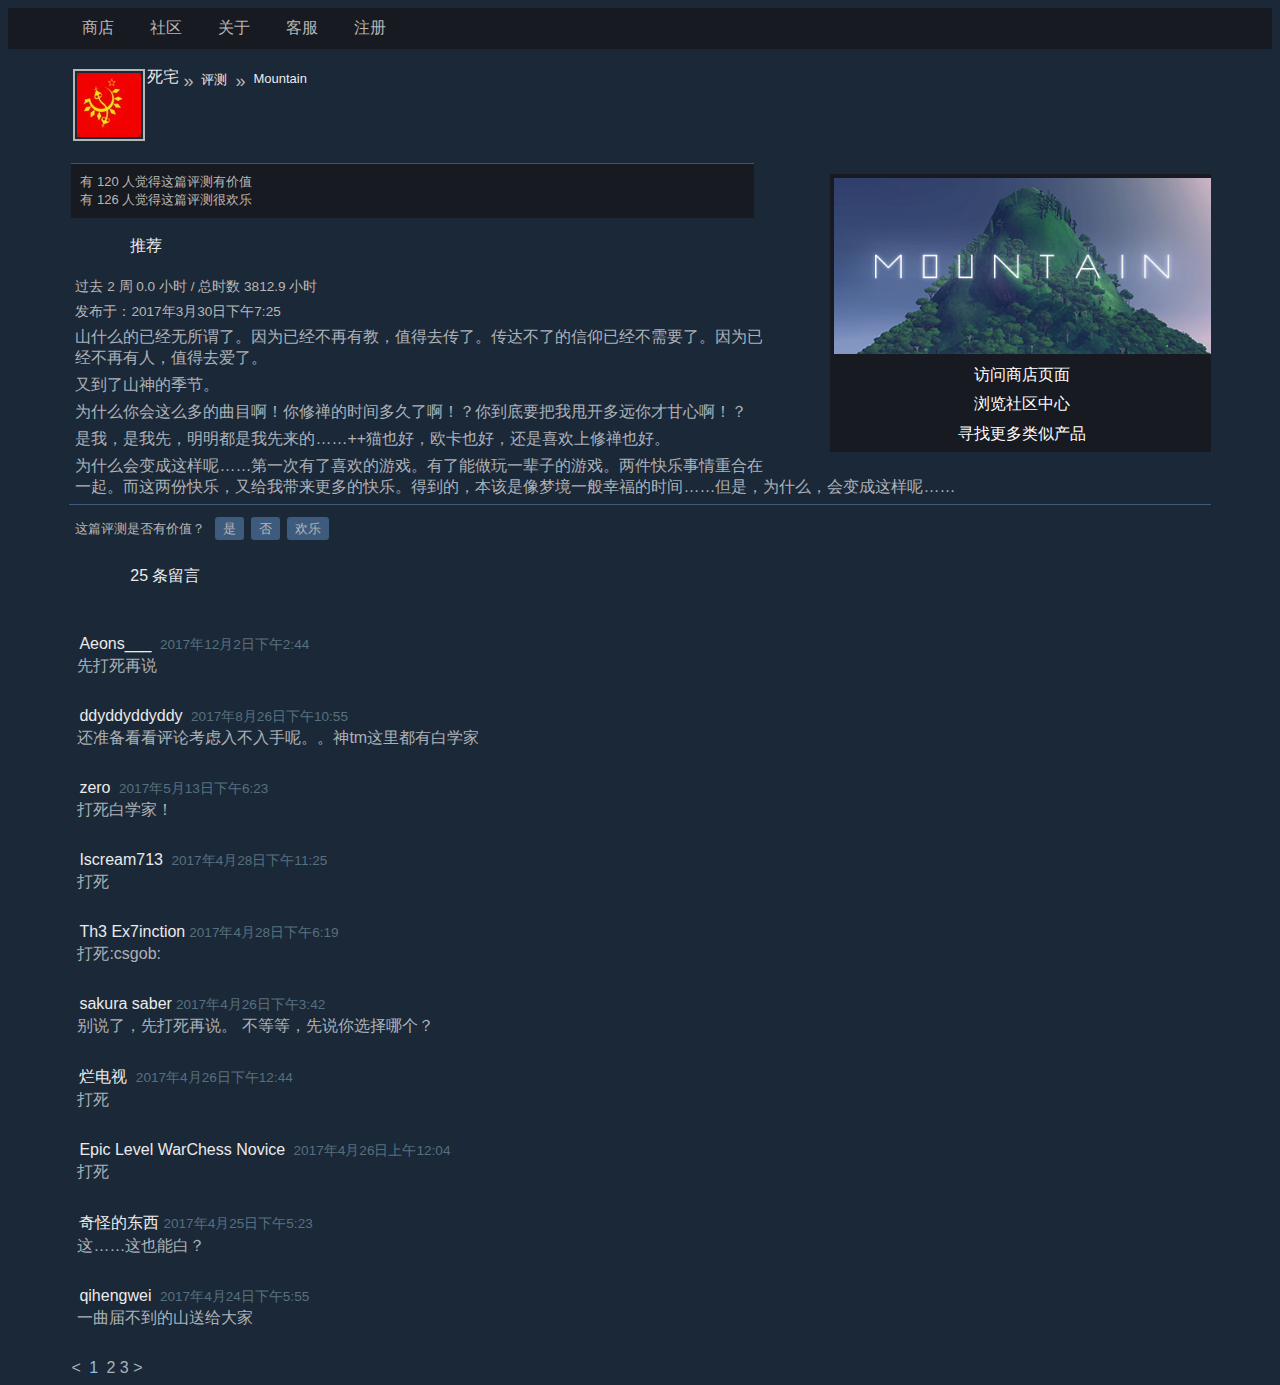
<file: lab3/index.html>
<!doctype html>
<html lang = "en">
<head>
    <title >Steam 社区 :: 死宅 :: 评测 Mountain</title>
    <meta charset="UTF-8">
    <link href = "css/reset.css" rel = "stylesheet">
    <link href="css/index.css" rel="stylesheet" type="text/css">
</head>
<script type = "text/javascript">
    console.log("I am a man");
</script>
<body>
<header>
    <nav><ul><li>商店</li><li>社区</li><li>关于</li><li>客服</li><li><a href="register.html">注册</a></li></nav>
</header>
<div class="title"><img src="images/user_icon.jpg"> 死宅 <span class="symbol">» </span><span class ="subtitle">评测</span><span class="symbol"> »</span> <span class="subtitle">Mountain</span></div>
<aside>
    <img src="images/header.jpg">
    <ul>
        <li><a href="https://store.steampowered.com/app/313340?snr=2_100300_300__100301">访问商店页面</a></li>
        <li><a href="https://steamcommunity.com/app/313340">浏览社区中心</a></li>
        <li><a href="https://store.steampowered.com/recommended/morelike/app/313340?snr=2_100300_300__100301">寻找更多类似产品</a></li>
    </ul>
</aside>
<section>
    <blockquote>
        有 120 人觉得这篇评测有价值
        <br>
        有 126 人觉得这篇评测很欢乐
    </blockquote>
    <h2 class="title">推荐</h2>
    <p>
        <small>过去 2 周 0.0 小时 / 总时数 3812.9 小时</small>
    </p>
    <p class="submit-time">
        <small>发布于：2017年3月30日下午7:25</small>
    </p>

<p>
    山什么的已经无所谓了。因为已经不再有教，值得去传了。传达不了的信仰已经不需要了。因为已经不再有人，值得去爱了。
</p>
<p>
    又到了山神的季节。
</p>
<p>
    为什么你会这么多的曲目啊！你修禅的时间多久了啊！？你到底要把我甩开多远你才甘心啊！？
</p>
<p>
    是我，是我先，明明都是我先来的……++猫也好，欧卡也好，还是喜欢上修禅也好。
</p>
<p>
    为什么会变成这样呢……第一次有了喜欢的游戏。有了能做玩一辈子的游戏。两件快乐事情重合在一起。而这两份快乐，又给我带来更多的快乐。得到的，本该是像梦境一般幸福的时间……但是，为什么，会变成这样呢……
</p>
</section>
<hr/>
<section>
    <div class ="value">
    这篇评测是否有价值？
    <ul>
        <li>是</li>
        <li>否</li>
        <li>欢乐</li>
    </ul>
        </div>
    <h3 class = "title">25 条留言</h3>
    <ul class="comment">
        <li>
            <h4>Aeons___ <small>2017年12月2日下午2:44</small></h4>
            先打死再说
        </li>
        <li>
            <h4>ddyddyddyddy <small>2017年8月26日下午10:55</small></h4>
            还准备看看评论考虑入不入手呢。。神tm这里都有白学家
        </li>
        <li>
            <h4>zero <small>2017年5月13日下午6:23</small></h4>
            打死白学家！
        </li>
        <li>
            <h4>Iscream713 <small> 2017年4月28日下午11:25 </small></h4>
            打死
        </li>
        <li>
            <h4> Th3 Ex7inction<small>2017年4月28日下午6:19 </small></h4>
            打死:csgob:
        </li>
        <li>
            <h4>sakura saber<small>2017年4月26日下午3:42</small></h4>
            别说了，先打死再说。
            不等等，先说你选择哪个？
        </li>
        <li>
            <h4>烂电视  <small>2017年4月26日下午12:44</small></h4>
            打死
        </li>
        <li>
            <h4>Epic Level WarChess Novice <small>2017年4月26日上午12:04 </small></h4>
            打死

        </li>
        <li>
            <h4>奇怪的东西<small>2017年4月25日下午5:23</small></h4>
            这……这也能白？
        </li>
        <li>
            <h4>qihengwei <small>2017年4月24日下午5:55</small></h4>
            一曲届不到的山送给大家
        </li>
    </ul>
    <<span class = "active"> 1</span> 2 3 >
</section>
</body>
</html>
</file>
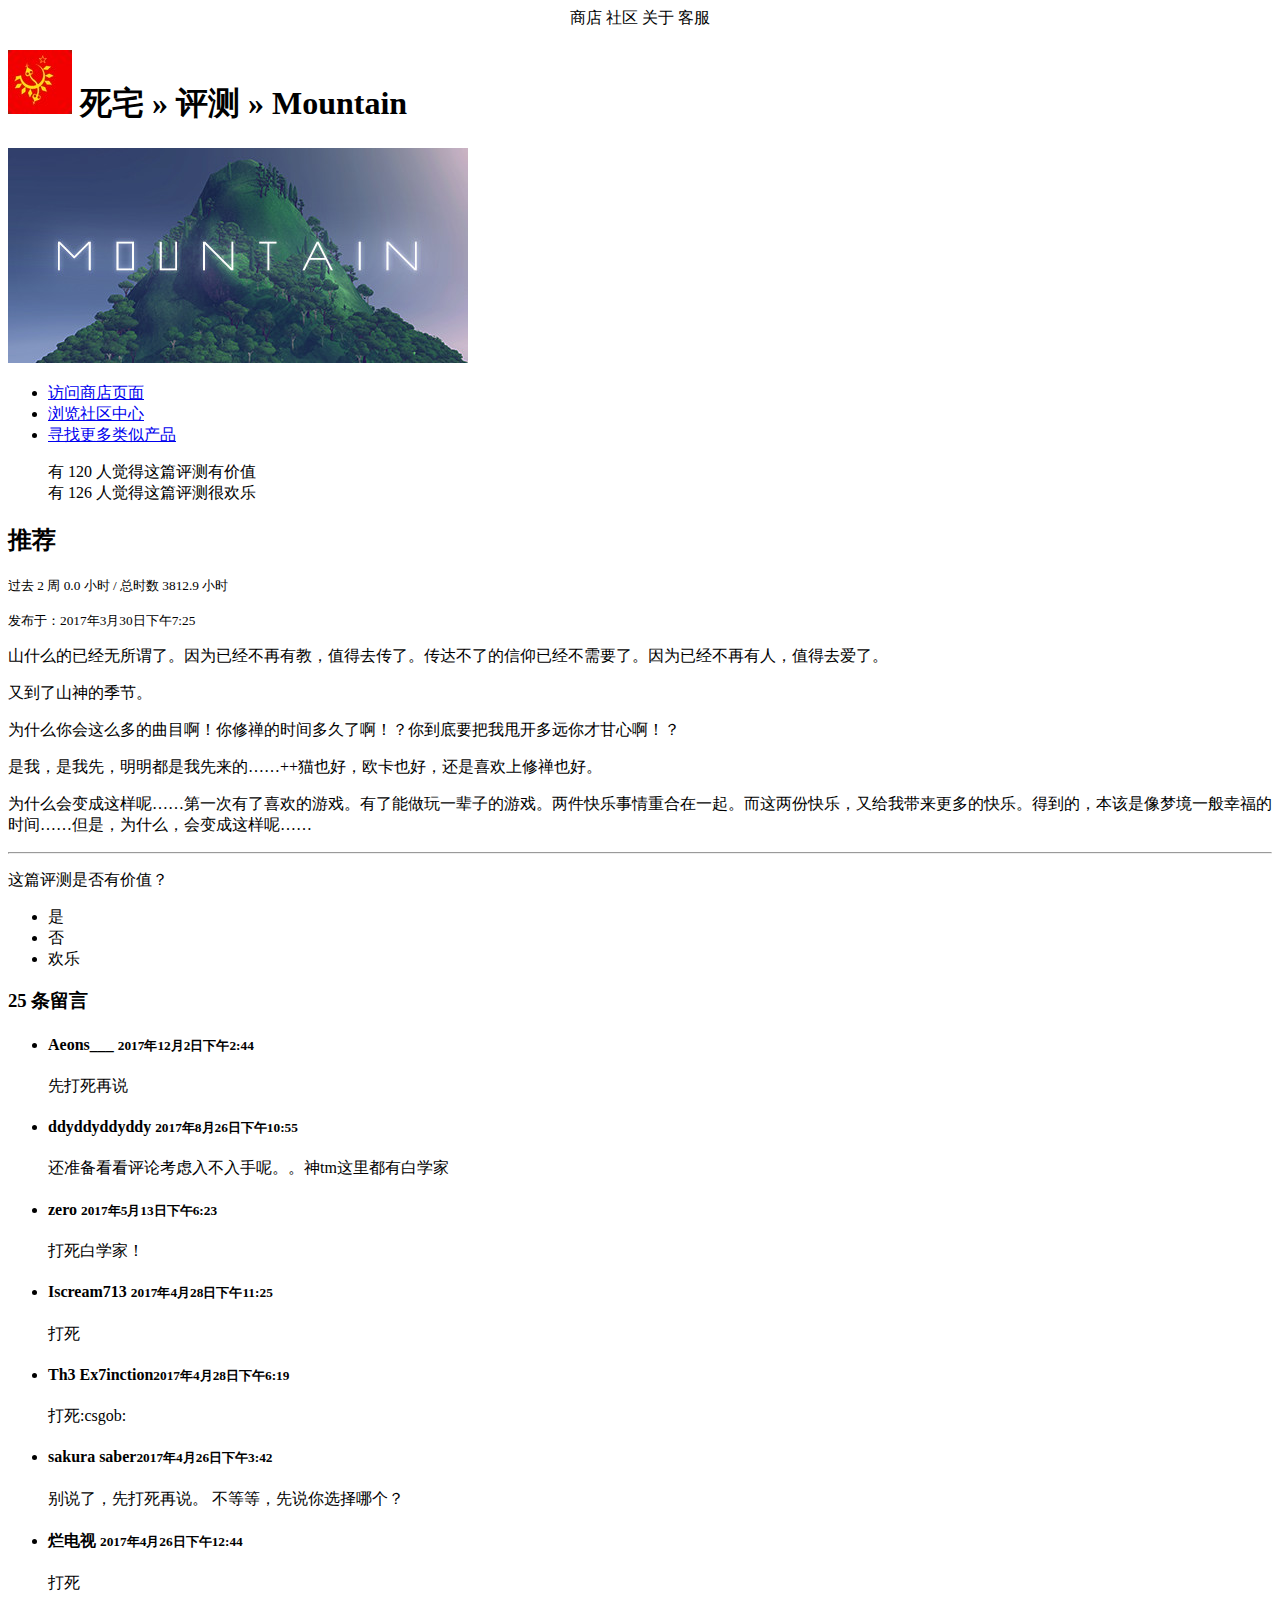
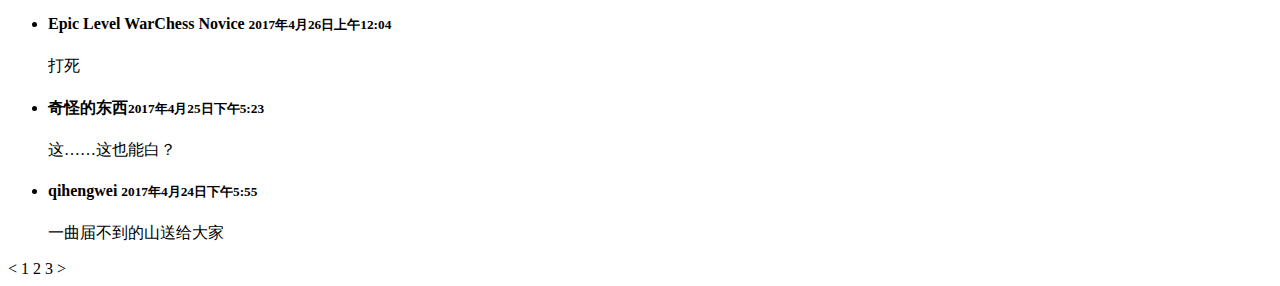
<file: lab最终版/index.html>
<!doctype html>
<html lang = "en">
<head>
    <title>Steam 社区 :: 死宅 :: 评测 Mountain</title>
<meta charset="UTF-8">
</head>
<body>
<header>
    <nav style = "text-align: center">商店 社区 关于 客服</nav>
</header>
<h1><img src="images/user_icon.jpg"> 死宅 » 评测 » Mountain</h1>
<aside>
    <img src="images/header.jpg">
    <ul>
        <li><a href="https://store.steampowered.com/app/313340?snr=2_100300_300__100301">访问商店页面</a></li>
        <li><a href="https://steamcommunity.com/app/313340">浏览社区中心</a></li>
        <li><a href="https://store.steampowered.com/recommended/morelike/app/313340?snr=2_100300_300__100301">寻找更多类似产品</a></li>
    </ul>
</aside>
<section>
    <blockquote>
        有 120 人觉得这篇评测有价值
        <br>
        有 126 人觉得这篇评测很欢乐
    </blockquote>
    <h2>推荐</h2>
    <p>
        <small>过去 2 周 0.0 小时 / 总时数 3812.9 小时</small>
    </p>
    <p>
        <small>发布于：2017年3月30日下午7:25</small>
    </p>

<p>
    山什么的已经无所谓了。因为已经不再有教，值得去传了。传达不了的信仰已经不需要了。因为已经不再有人，值得去爱了。
</p>
<p>
    又到了山神的季节。
</p>
<p>
    为什么你会这么多的曲目啊！你修禅的时间多久了啊！？你到底要把我甩开多远你才甘心啊！？
</p>
<p>
    是我，是我先，明明都是我先来的……++猫也好，欧卡也好，还是喜欢上修禅也好。
</p>
<p>
    为什么会变成这样呢……第一次有了喜欢的游戏。有了能做玩一辈子的游戏。两件快乐事情重合在一起。而这两份快乐，又给我带来更多的快乐。得到的，本该是像梦境一般幸福的时间……但是，为什么，会变成这样呢……
</p>
</section>
<hr/>
<section>
    <p>这篇评测是否有价值？
    <ul>
        <li>是</li>
        <li>否</li>
        <li>欢乐</li>
    </ul>
    </p>
    <h3>25 条留言</h3>
    <ul>
        <li>
            <h4>Aeons___ <small>2017年12月2日下午2:44</small></h4>
            先打死再说
        </li>
        <li>
            <h4>ddyddyddyddy <small>2017年8月26日下午10:55</small></h4>
            还准备看看评论考虑入不入手呢。。神tm这里都有白学家
        </li>
        <li>
            <h4>zero <small>2017年5月13日下午6:23</small></h4>
            打死白学家！
        </li>
        <li>
            <h4>Iscream713 <small> 2017年4月28日下午11:25 </small></h4>
            打死
        </li>
        <li>
            <h4> Th3 Ex7inction<small>2017年4月28日下午6:19 </small></h4>
            打死:csgob:
        </li>
        <li>
            <h4>sakura saber<small>2017年4月26日下午3:42</small></h4>
            别说了，先打死再说。
            不等等，先说你选择哪个？
        </li>
        <li>
            <h4>烂电视  <small>2017年4月26日下午12:44</small></h4>
            打死
        </li>
        <li>
            <h4>Epic Level WarChess Novice <small>2017年4月26日上午12:04 </small></h4>
            打死

        </li>
        <li>
            <h4>奇怪的东西<small>2017年4月25日下午5:23</small></h4>
            这……这也能白？
        </li>
        <li>
            <h4>qihengwei <small>2017年4月24日下午5:55</small></h4>
            一曲届不到的山送给大家
        </li>
    </ul>
    < 1 2 3 >
</section>
</body>
</html>
</file>
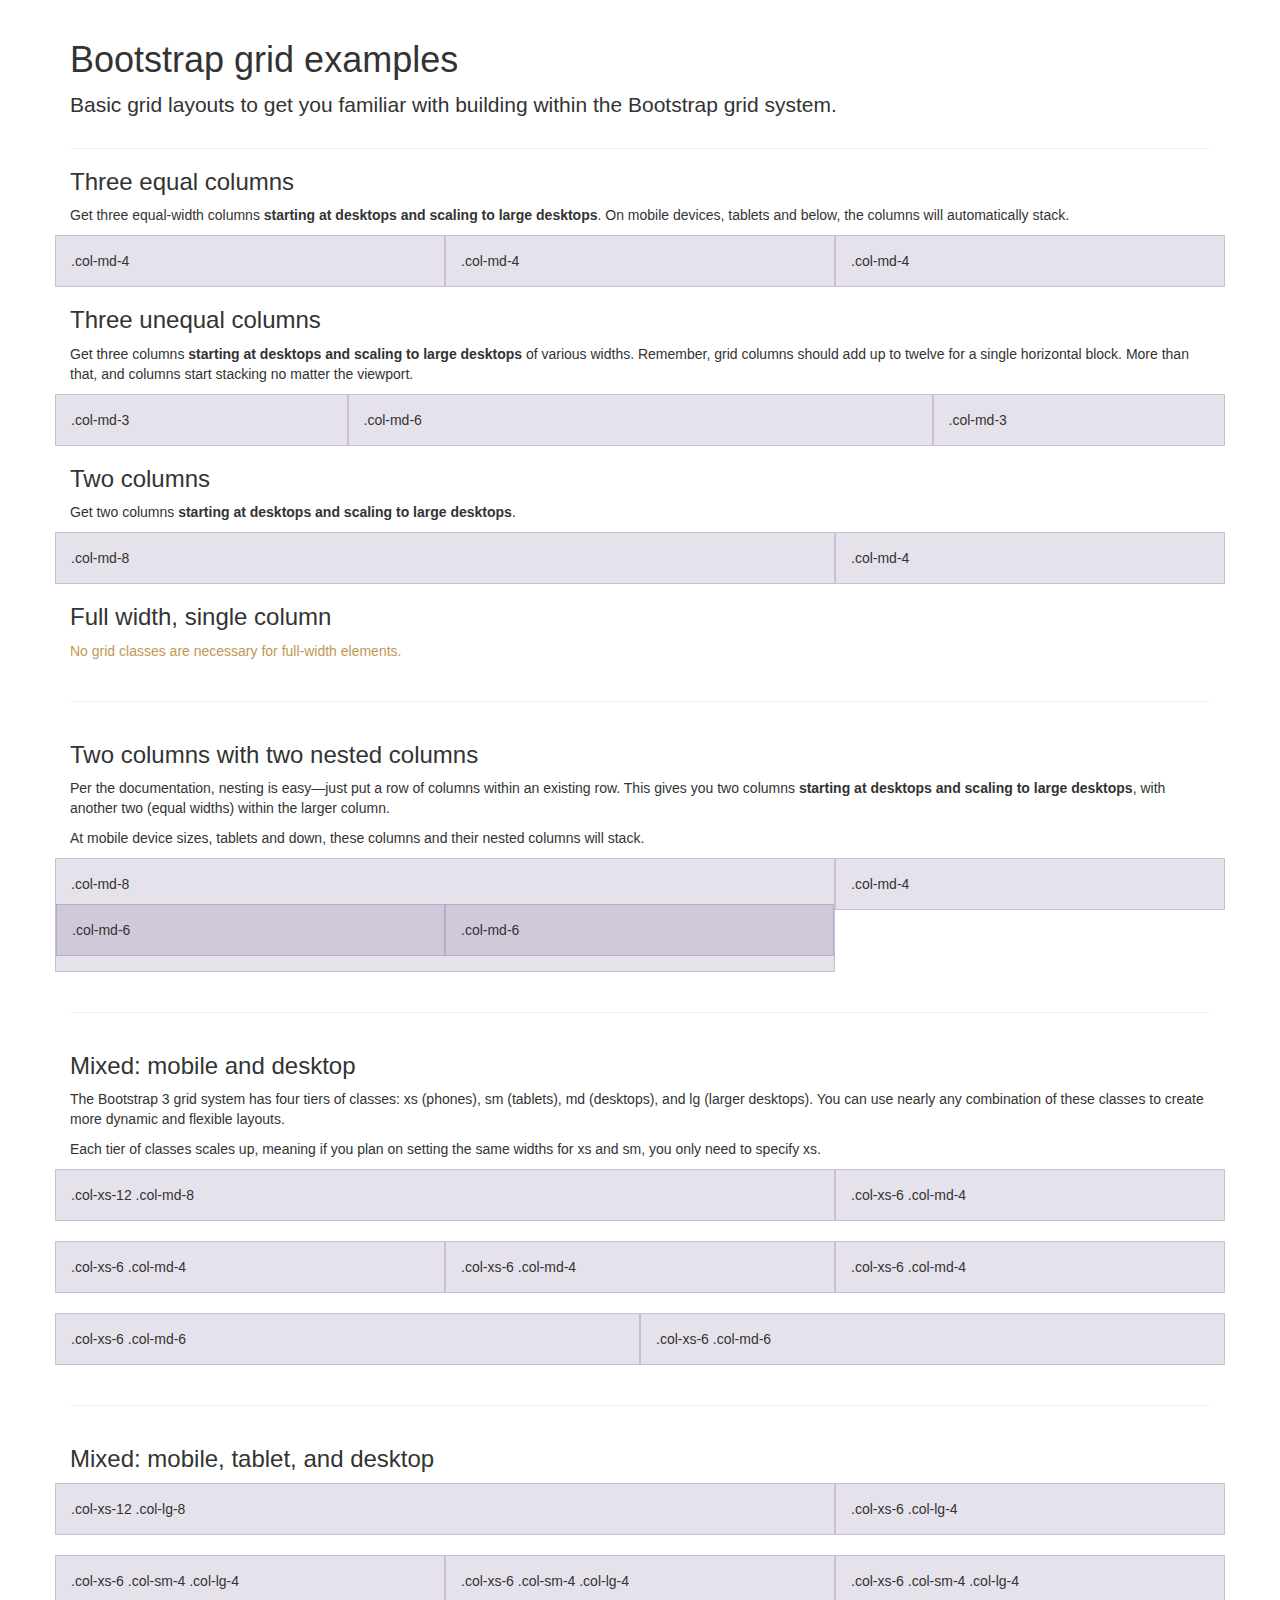
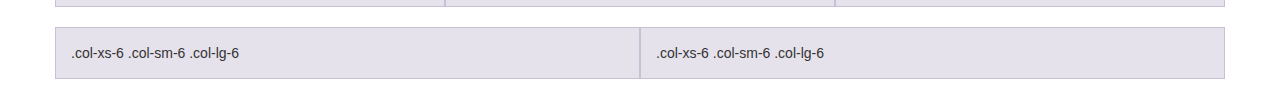
<file: lab4/bootstrap-3.0.0/examples/grid/index.html>
<!DOCTYPE html>
<html lang="en">
  <head>
    <meta charset="utf-8">
    <meta name="viewport" content="width=device-width, initial-scale=1.0">
    <meta name="description" content="">
    <meta name="author" content="">
    <link rel="shortcut icon" href="../../assets/ico/favicon.png">

    <title>Grid Template for Bootstrap</title>

    <!-- Bootstrap core CSS -->
    <link href="../../dist/css/bootstrap.css" rel="stylesheet">

    <!-- Custom styles for this template -->
    <link href="grid.css" rel="stylesheet">

    <!-- HTML5 shim and Respond.js IE8 support of HTML5 elements and media queries -->
    <!--[if lt IE 9]>
      <script src="../../assets/js/html5shiv.js"></script>
      <script src="../../assets/js/respond.min.js"></script>
    <![endif]-->
  </head>

  <body>
    <div class="container">

      <div class="page-header">
        <h1>Bootstrap grid examples</h1>
        <p class="lead">Basic grid layouts to get you familiar with building within the Bootstrap grid system.</p>
      </div>

      <h3>Three equal columns</h3>
      <p>Get three equal-width columns <strong>starting at desktops and scaling to large desktops</strong>. On mobile devices, tablets and below, the columns will automatically stack.</p>
      <div class="row">
        <div class="col-md-4">.col-md-4</div>
        <div class="col-md-4">.col-md-4</div>
        <div class="col-md-4">.col-md-4</div>
      </div>

      <h3>Three unequal columns</h3>
      <p>Get three columns <strong>starting at desktops and scaling to large desktops</strong> of various widths. Remember, grid columns should add up to twelve for a single horizontal block. More than that, and columns start stacking no matter the viewport.</p>
      <div class="row">
        <div class="col-md-3">.col-md-3</div>
        <div class="col-md-6">.col-md-6</div>
        <div class="col-md-3">.col-md-3</div>
      </div>

      <h3>Two columns</h3>
      <p>Get two columns <strong>starting at desktops and scaling to large desktops</strong>.</p>
      <div class="row">
        <div class="col-md-8">.col-md-8</div>
        <div class="col-md-4">.col-md-4</div>
      </div>

      <h3>Full width, single column</h3>
      <p class="text-warning">No grid classes are necessary for full-width elements.</p>

      <hr>

      <h3>Two columns with two nested columns</h3>
      <p>Per the documentation, nesting is easy—just put a row of columns within an existing row. This gives you two columns <strong>starting at desktops and scaling to large desktops</strong>, with another two (equal widths) within the larger column.</p>
      <p>At mobile device sizes, tablets and down, these columns and their nested columns will stack.</p>
      <div class="row">
        <div class="col-md-8">
          .col-md-8
          <div class="row">
            <div class="col-md-6">.col-md-6</div>
            <div class="col-md-6">.col-md-6</div>
          </div>
        </div>
        <div class="col-md-4">.col-md-4</div>
      </div>

      <hr>

      <h3>Mixed: mobile and desktop</h3>
      <p>The Bootstrap 3 grid system has four tiers of classes: xs (phones), sm (tablets), md (desktops), and lg (larger desktops). You can use nearly any combination of these classes to create more dynamic and flexible layouts.</p>
      <p>Each tier of classes scales up, meaning if you plan on setting the same widths for xs and sm, you only need to specify xs.</p>
      <div class="row">
        <div class="col-xs-12 col-md-8">.col-xs-12 .col-md-8</div>
        <div class="col-xs-6 col-md-4">.col-xs-6 .col-md-4</div>
      </div>
      <div class="row">
        <div class="col-xs-6 col-md-4">.col-xs-6 .col-md-4</div>
        <div class="col-xs-6 col-md-4">.col-xs-6 .col-md-4</div>
        <div class="col-xs-6 col-md-4">.col-xs-6 .col-md-4</div>
      </div>
      <div class="row">
        <div class="col-xs-6 col-md-6">.col-xs-6 .col-md-6</div>
        <div class="col-xs-6 col-md-6">.col-xs-6 .col-md-6</div>
      </div>

      <hr>

      <h3>Mixed: mobile, tablet, and desktop</h3>
      <p></p>
      <div class="row">
        <div class="col-xs-12 col-sm-8 col-lg-8">.col-xs-12 .col-lg-8</div>
        <div class="col-xs-6 col-sm-4 col-lg-4">.col-xs-6 .col-lg-4</div>
      </div>
      <div class="row">
        <div class="col-xs-6 col-sm-4 col-lg-4">.col-xs-6 .col-sm-4 .col-lg-4</div>
        <div class="col-xs-6 col-sm-4 col-lg-4">.col-xs-6 .col-sm-4 .col-lg-4</div>
        <div class="col-xs-6 col-sm-4 col-lg-4">.col-xs-6 .col-sm-4 .col-lg-4</div>
      </div>
      <div class="row">
        <div class="col-xs-6 col-sm-6 col-lg-6">.col-xs-6 .col-sm-6 .col-lg-6</div>
        <div class="col-xs-6 col-sm-6 col-lg-6">.col-xs-6 .col-sm-6 .col-lg-6</div>
      </div>

    </div> <!-- /container -->


    <!-- Bootstrap core JavaScript
    ================================================== -->
    <!-- Placed at the end of the document so the pages load faster -->
  </body>
</html>
</file>
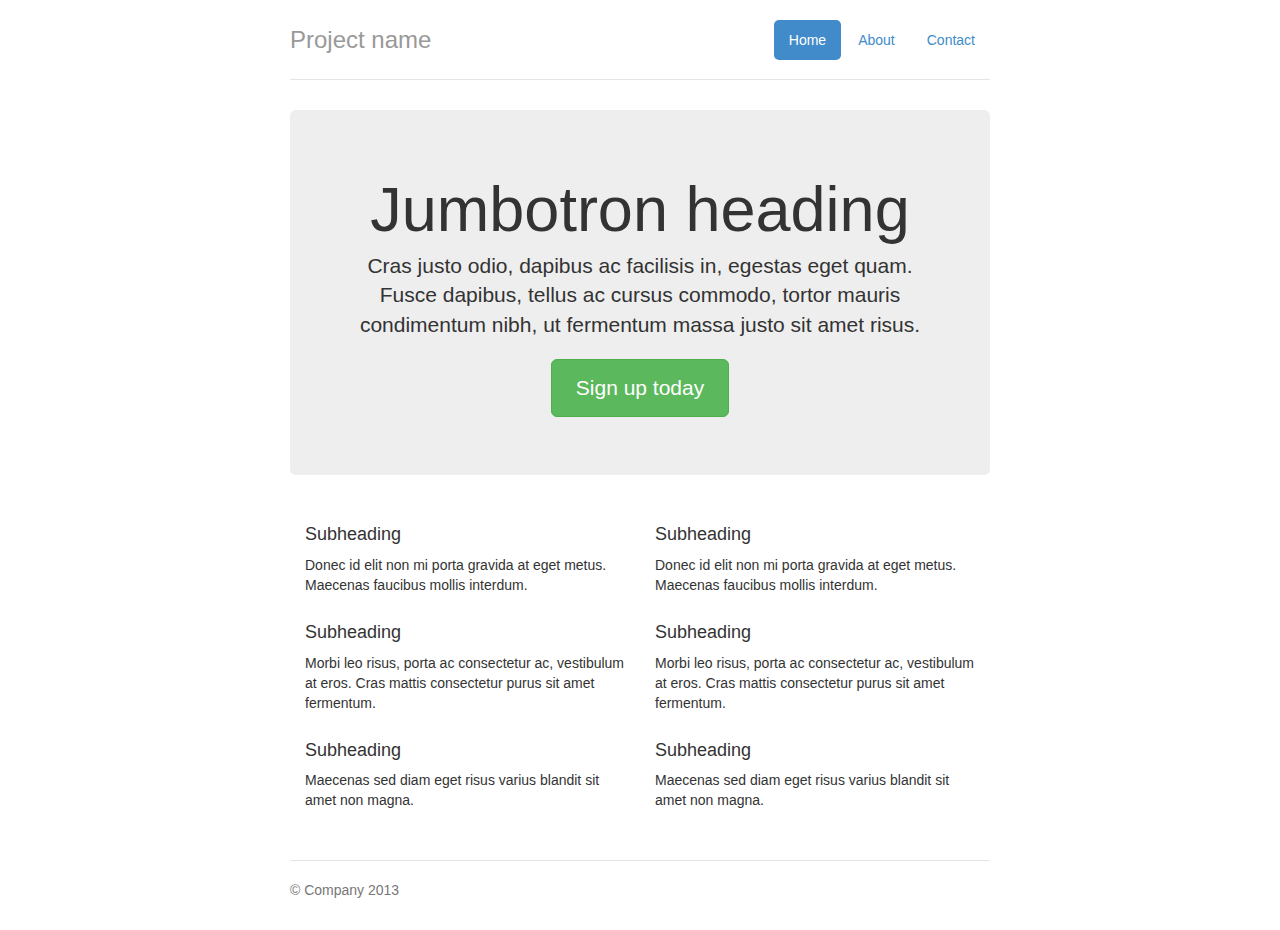
<file: lab4/bootstrap-3.0.0/examples/jumbotron-narrow/index.html>
<!DOCTYPE html>
<html lang="en">
  <head>
    <meta charset="utf-8">
    <meta name="viewport" content="width=device-width, initial-scale=1.0">
    <meta name="description" content="">
    <meta name="author" content="">
    <link rel="shortcut icon" href="../../assets/ico/favicon.png">

    <title>Narrow Jumbotron Template for Bootstrap</title>

    <!-- Bootstrap core CSS -->
    <link href="../../dist/css/bootstrap.css" rel="stylesheet">

    <!-- Custom styles for this template -->
    <link href="jumbotron-narrow.css" rel="stylesheet">

    <!-- HTML5 shim and Respond.js IE8 support of HTML5 elements and media queries -->
    <!--[if lt IE 9]>
      <script src="../../assets/js/html5shiv.js"></script>
      <script src="../../assets/js/respond.min.js"></script>
    <![endif]-->
  </head>

  <body>

    <div class="container">
      <div class="header">
        <ul class="nav nav-pills pull-right">
          <li class="active"><a href="#">Home</a></li>
          <li><a href="#">About</a></li>
          <li><a href="#">Contact</a></li>
        </ul>
        <h3 class="text-muted">Project name</h3>
      </div>

      <div class="jumbotron">
        <h1>Jumbotron heading</h1>
        <p class="lead">Cras justo odio, dapibus ac facilisis in, egestas eget quam. Fusce dapibus, tellus ac cursus commodo, tortor mauris condimentum nibh, ut fermentum massa justo sit amet risus.</p>
        <p><a class="btn btn-lg btn-success" href="#">Sign up today</a></p>
      </div>

      <div class="row marketing">
        <div class="col-lg-6">
          <h4>Subheading</h4>
          <p>Donec id elit non mi porta gravida at eget metus. Maecenas faucibus mollis interdum.</p>

          <h4>Subheading</h4>
          <p>Morbi leo risus, porta ac consectetur ac, vestibulum at eros. Cras mattis consectetur purus sit amet fermentum.</p>

          <h4>Subheading</h4>
          <p>Maecenas sed diam eget risus varius blandit sit amet non magna.</p>
        </div>

        <div class="col-lg-6">
          <h4>Subheading</h4>
          <p>Donec id elit non mi porta gravida at eget metus. Maecenas faucibus mollis interdum.</p>

          <h4>Subheading</h4>
          <p>Morbi leo risus, porta ac consectetur ac, vestibulum at eros. Cras mattis consectetur purus sit amet fermentum.</p>

          <h4>Subheading</h4>
          <p>Maecenas sed diam eget risus varius blandit sit amet non magna.</p>
        </div>
      </div>

      <div class="footer">
        <p>&copy; Company 2013</p>
      </div>

    </div> <!-- /container -->


    <!-- Bootstrap core JavaScript
    ================================================== -->
    <!-- Placed at the end of the document so the pages load faster -->
  </body>
</html>
</file>
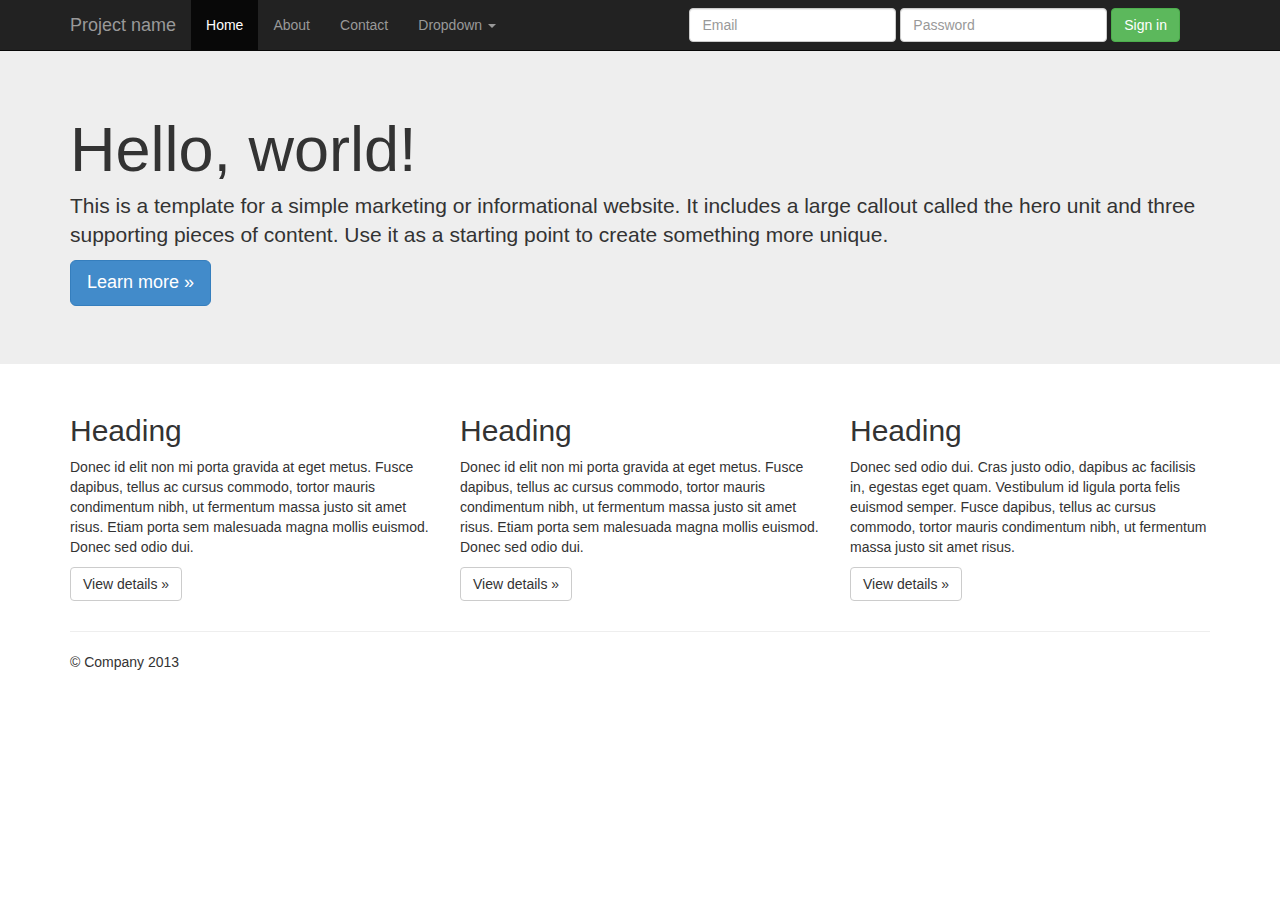
<file: lab4/bootstrap-3.0.0/examples/jumbotron/index.html>
<!DOCTYPE html>
<html lang="en">
  <head>
    <meta charset="utf-8">
    <meta name="viewport" content="width=device-width, initial-scale=1.0">
    <meta name="description" content="">
    <meta name="author" content="">
    <link rel="shortcut icon" href="../../assets/ico/favicon.png">

    <title>Jumbotron Template for Bootstrap</title>

    <!-- Bootstrap core CSS -->
    <link href="../../dist/css/bootstrap.css" rel="stylesheet">

    <!-- Custom styles for this template -->
    <link href="jumbotron.css" rel="stylesheet">

    <!-- HTML5 shim and Respond.js IE8 support of HTML5 elements and media queries -->
    <!--[if lt IE 9]>
      <script src="../../assets/js/html5shiv.js"></script>
      <script src="../../assets/js/respond.min.js"></script>
    <![endif]-->
  </head>

  <body>

    <div class="navbar navbar-inverse navbar-fixed-top">
      <div class="container">
        <div class="navbar-header">
          <button type="button" class="navbar-toggle" data-toggle="collapse" data-target=".navbar-collapse">
            <span class="icon-bar"></span>
            <span class="icon-bar"></span>
            <span class="icon-bar"></span>
          </button>
          <a class="navbar-brand" href="#">Project name</a>
        </div>
        <div class="navbar-collapse collapse">
          <ul class="nav navbar-nav">
            <li class="active"><a href="#">Home</a></li>
            <li><a href="#about">About</a></li>
            <li><a href="#contact">Contact</a></li>
            <li class="dropdown">
              <a href="#" class="dropdown-toggle" data-toggle="dropdown">Dropdown <b class="caret"></b></a>
              <ul class="dropdown-menu">
                <li><a href="#">Action</a></li>
                <li><a href="#">Another action</a></li>
                <li><a href="#">Something else here</a></li>
                <li class="divider"></li>
                <li class="dropdown-header">Nav header</li>
                <li><a href="#">Separated link</a></li>
                <li><a href="#">One more separated link</a></li>
              </ul>
            </li>
          </ul>
          <form class="navbar-form navbar-right">
            <div class="form-group">
              <input type="text" placeholder="Email" class="form-control">
            </div>
            <div class="form-group">
              <input type="password" placeholder="Password" class="form-control">
            </div>
            <button type="submit" class="btn btn-success">Sign in</button>
          </form>
        </div><!--/.navbar-collapse -->
      </div>
    </div>

    <!-- Main jumbotron for a primary marketing message or call to action -->
    <div class="jumbotron">
      <div class="container">
        <h1>Hello, world!</h1>
        <p>This is a template for a simple marketing or informational website. It includes a large callout called the hero unit and three supporting pieces of content. Use it as a starting point to create something more unique.</p>
        <p><a class="btn btn-primary btn-lg">Learn more &raquo;</a></p>
      </div>
    </div>

    <div class="container">
      <!-- Example row of columns -->
      <div class="row">
        <div class="col-lg-4">
          <h2>Heading</h2>
          <p>Donec id elit non mi porta gravida at eget metus. Fusce dapibus, tellus ac cursus commodo, tortor mauris condimentum nibh, ut fermentum massa justo sit amet risus. Etiam porta sem malesuada magna mollis euismod. Donec sed odio dui. </p>
          <p><a class="btn btn-default" href="#">View details &raquo;</a></p>
        </div>
        <div class="col-lg-4">
          <h2>Heading</h2>
          <p>Donec id elit non mi porta gravida at eget metus. Fusce dapibus, tellus ac cursus commodo, tortor mauris condimentum nibh, ut fermentum massa justo sit amet risus. Etiam porta sem malesuada magna mollis euismod. Donec sed odio dui. </p>
          <p><a class="btn btn-default" href="#">View details &raquo;</a></p>
       </div>
        <div class="col-lg-4">
          <h2>Heading</h2>
          <p>Donec sed odio dui. Cras justo odio, dapibus ac facilisis in, egestas eget quam. Vestibulum id ligula porta felis euismod semper. Fusce dapibus, tellus ac cursus commodo, tortor mauris condimentum nibh, ut fermentum massa justo sit amet risus.</p>
          <p><a class="btn btn-default" href="#">View details &raquo;</a></p>
        </div>
      </div>

      <hr>

      <footer>
        <p>&copy; Company 2013</p>
      </footer>
    </div> <!-- /container -->


    <!-- Bootstrap core JavaScript
    ================================================== -->
    <!-- Placed at the end of the document so the pages load faster -->
    <script src="../../assets/js/jquery.js"></script>
    <script src="../../dist/js/bootstrap.min.js"></script>
  </body>
</html>
</file>
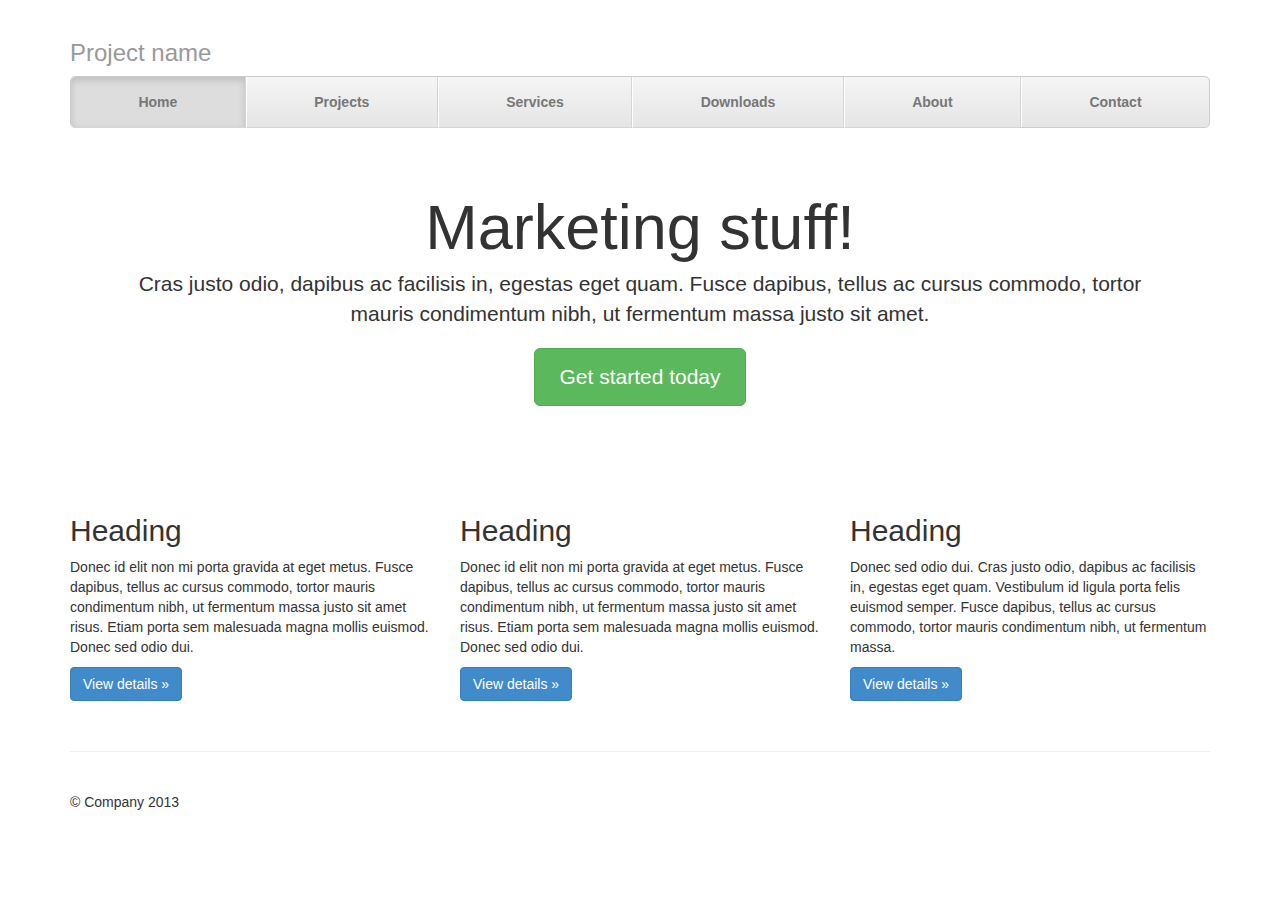
<file: lab4/bootstrap-3.0.0/examples/justified-nav/index.html>
<!DOCTYPE html>
<html lang="en">
  <head>
    <meta charset="utf-8">
    <meta name="viewport" content="width=device-width, initial-scale=1.0">
    <meta name="description" content="">
    <meta name="author" content="">
    <link rel="shortcut icon" href="../../assets/ico/favicon.png">

    <title>Justified Nav Template for Bootstrap</title>

    <!-- Bootstrap core CSS -->
    <link href="../../dist/css/bootstrap.css" rel="stylesheet">

    <!-- Custom styles for this template -->
    <link href="justified-nav.css" rel="stylesheet">

    <!-- HTML5 shim and Respond.js IE8 support of HTML5 elements and media queries -->
    <!--[if lt IE 9]>
      <script src="../../assets/js/html5shiv.js"></script>
      <script src="../../assets/js/respond.min.js"></script>
    <![endif]-->
  </head>

  <body>

    <div class="container">

      <div class="masthead">
        <h3 class="text-muted">Project name</h3>
        <ul class="nav nav-justified">
          <li class="active"><a href="#">Home</a></li>
          <li><a href="#">Projects</a></li>
          <li><a href="#">Services</a></li>
          <li><a href="#">Downloads</a></li>
          <li><a href="#">About</a></li>
          <li><a href="#">Contact</a></li>
        </ul>
      </div>

      <!-- Jumbotron -->
      <div class="jumbotron">
        <h1>Marketing stuff!</h1>
        <p class="lead">Cras justo odio, dapibus ac facilisis in, egestas eget quam. Fusce dapibus, tellus ac cursus commodo, tortor mauris condimentum nibh, ut fermentum massa justo sit amet.</p>
        <p><a class="btn btn-lg btn-success" href="#">Get started today</a></p>
      </div>

      <!-- Example row of columns -->
      <div class="row">
        <div class="col-lg-4">
          <h2>Heading</h2>
          <p>Donec id elit non mi porta gravida at eget metus. Fusce dapibus, tellus ac cursus commodo, tortor mauris condimentum nibh, ut fermentum massa justo sit amet risus. Etiam porta sem malesuada magna mollis euismod. Donec sed odio dui. </p>
          <p><a class="btn btn-primary" href="#">View details &raquo;</a></p>
        </div>
        <div class="col-lg-4">
          <h2>Heading</h2>
          <p>Donec id elit non mi porta gravida at eget metus. Fusce dapibus, tellus ac cursus commodo, tortor mauris condimentum nibh, ut fermentum massa justo sit amet risus. Etiam porta sem malesuada magna mollis euismod. Donec sed odio dui. </p>
          <p><a class="btn btn-primary" href="#">View details &raquo;</a></p>
       </div>
        <div class="col-lg-4">
          <h2>Heading</h2>
          <p>Donec sed odio dui. Cras justo odio, dapibus ac facilisis in, egestas eget quam. Vestibulum id ligula porta felis euismod semper. Fusce dapibus, tellus ac cursus commodo, tortor mauris condimentum nibh, ut fermentum massa.</p>
          <p><a class="btn btn-primary" href="#">View details &raquo;</a></p>
        </div>
      </div>

      <!-- Site footer -->
      <div class="footer">
        <p>&copy; Company 2013</p>
      </div>

    </div> <!-- /container -->


    <!-- Bootstrap core JavaScript
    ================================================== -->
    <!-- Placed at the end of the document so the pages load faster -->
  </body>
</html>
</file>
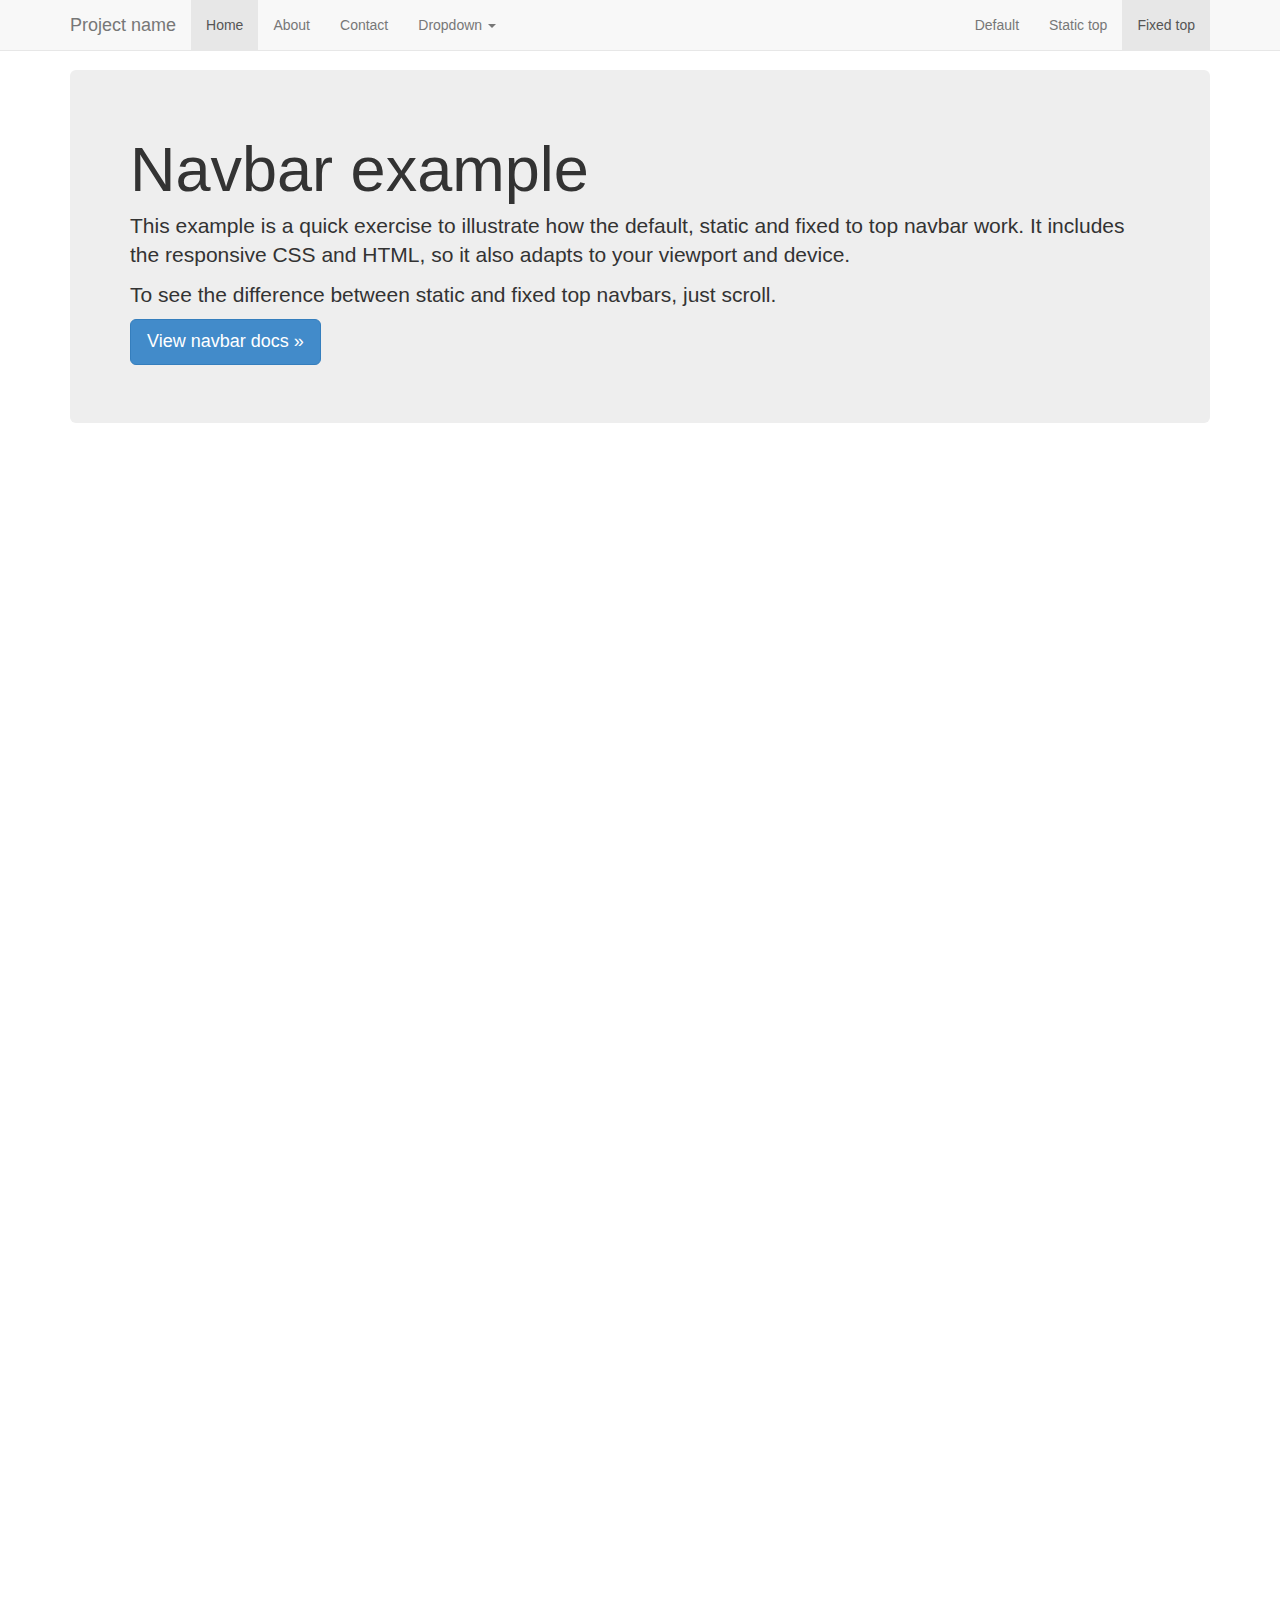
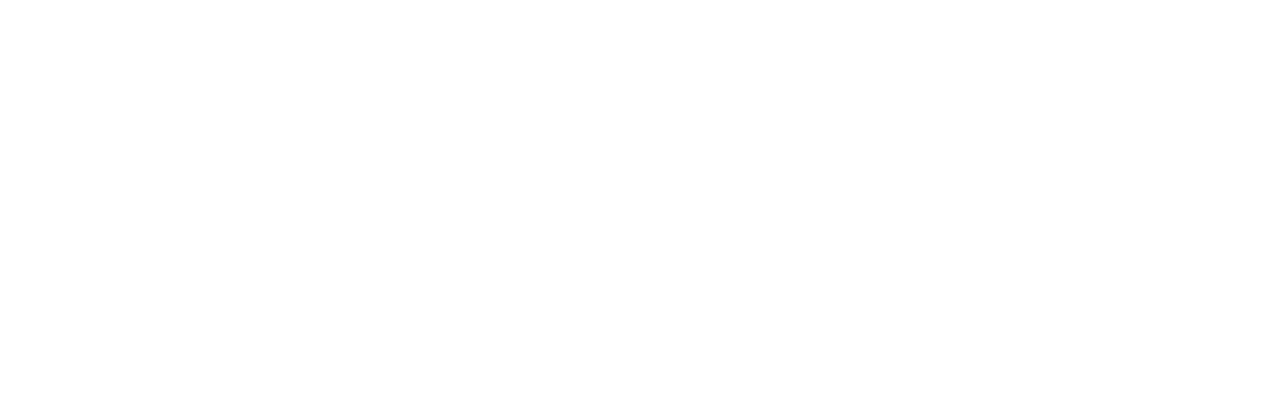
<file: lab4/bootstrap-3.0.0/examples/navbar-fixed-top/index.html>
<!DOCTYPE html>
<html lang="en">
  <head>
    <meta charset="utf-8">
    <meta name="viewport" content="width=device-width, initial-scale=1.0">
    <meta name="description" content="">
    <meta name="author" content="">
    <link rel="shortcut icon" href="../../assets/ico/favicon.png">

    <title>Fixed Top Navbar Example for Bootstrap</title>

    <!-- Bootstrap core CSS -->
    <link href="../../dist/css/bootstrap.css" rel="stylesheet">

    <!-- Custom styles for this template -->
    <link href="navbar-fixed-top.css" rel="stylesheet">

    <!-- HTML5 shim and Respond.js IE8 support of HTML5 elements and media queries -->
    <!--[if lt IE 9]>
      <script src="../../assets/js/html5shiv.js"></script>
      <script src="../../assets/js/respond.min.js"></script>
    <![endif]-->
  </head>

  <body>

    <!-- Fixed navbar -->
    <div class="navbar navbar-default navbar-fixed-top">
      <div class="container">
        <div class="navbar-header">
          <button type="button" class="navbar-toggle" data-toggle="collapse" data-target=".navbar-collapse">
            <span class="icon-bar"></span>
            <span class="icon-bar"></span>
            <span class="icon-bar"></span>
          </button>
          <a class="navbar-brand" href="#">Project name</a>
        </div>
        <div class="navbar-collapse collapse">
          <ul class="nav navbar-nav">
            <li class="active"><a href="#">Home</a></li>
            <li><a href="#about">About</a></li>
            <li><a href="#contact">Contact</a></li>
            <li class="dropdown">
              <a href="#" class="dropdown-toggle" data-toggle="dropdown">Dropdown <b class="caret"></b></a>
              <ul class="dropdown-menu">
                <li><a href="#">Action</a></li>
                <li><a href="#">Another action</a></li>
                <li><a href="#">Something else here</a></li>
                <li class="divider"></li>
                <li class="dropdown-header">Nav header</li>
                <li><a href="#">Separated link</a></li>
                <li><a href="#">One more separated link</a></li>
              </ul>
            </li>
          </ul>
          <ul class="nav navbar-nav navbar-right">
            <li><a href="../navbar/">Default</a></li>
            <li><a href="../navbar-static-top/">Static top</a></li>
            <li class="active"><a href="./">Fixed top</a></li>
          </ul>
        </div><!--/.nav-collapse -->
      </div>
    </div>

    <div class="container">

      <!-- Main component for a primary marketing message or call to action -->
      <div class="jumbotron">
        <h1>Navbar example</h1>
        <p>This example is a quick exercise to illustrate how the default, static and fixed to top navbar work. It includes the responsive CSS and HTML, so it also adapts to your viewport and device.</p>
        <p>To see the difference between static and fixed top navbars, just scroll.</p>
        <p>
          <a class="btn btn-lg btn-primary" href="../../components/#navbar">View navbar docs &raquo;</a>
        </p>
      </div>

    </div> <!-- /container -->


    <!-- Bootstrap core JavaScript
    ================================================== -->
    <!-- Placed at the end of the document so the pages load faster -->
    <script src="../../assets/js/jquery.js"></script>
    <script src="../../dist/js/bootstrap.min.js"></script>
  </body>
</html>
</file>
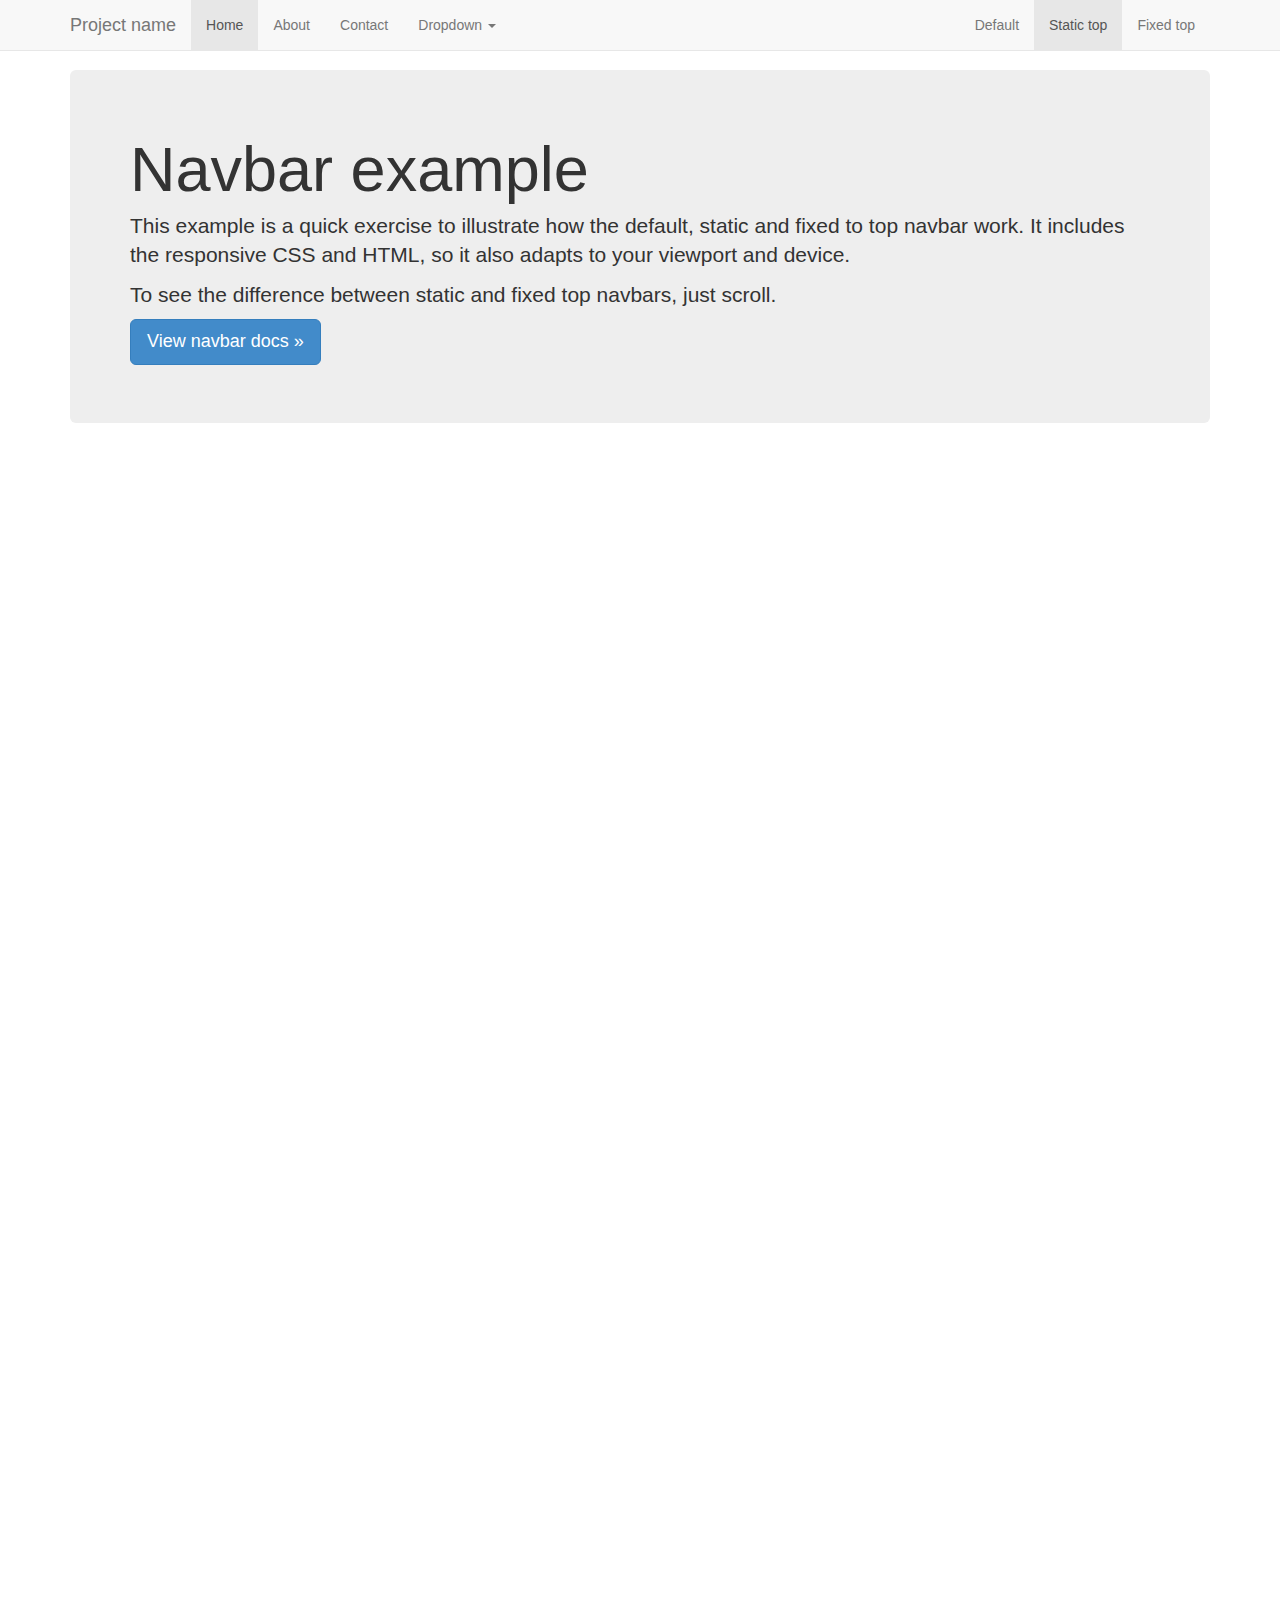
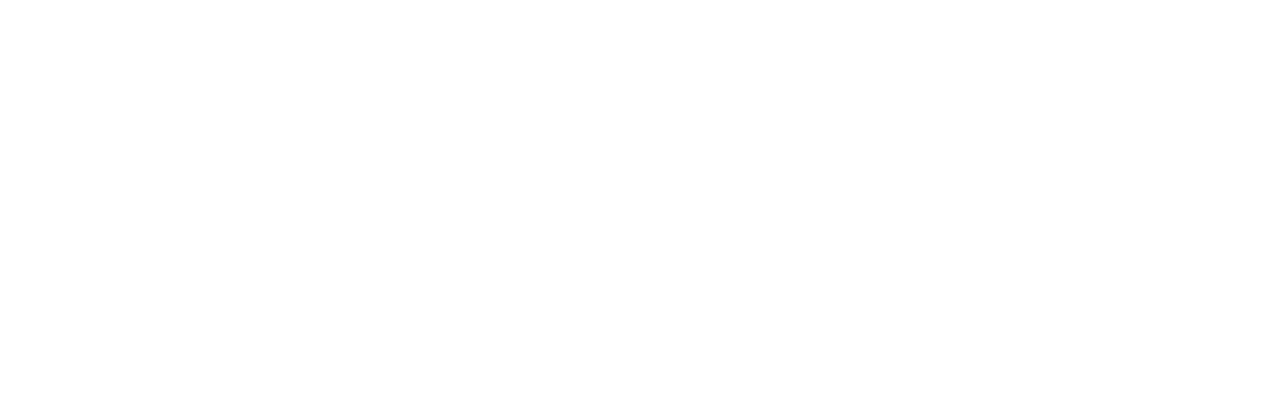
<file: lab4/bootstrap-3.0.0/examples/navbar-static-top/index.html>
<!DOCTYPE html>
<html lang="en">
  <head>
    <meta charset="utf-8">
    <meta name="viewport" content="width=device-width, initial-scale=1.0">
    <meta name="description" content="">
    <meta name="author" content="">
    <link rel="shortcut icon" href="../../assets/ico/favicon.png">

    <title>Static Top Navbar Example for Bootstrap</title>

    <!-- Bootstrap core CSS -->
    <link href="../../dist/css/bootstrap.css" rel="stylesheet">

    <!-- Custom styles for this template -->
    <link href="navbar-static-top.css" rel="stylesheet">

    <!-- HTML5 shim and Respond.js IE8 support of HTML5 elements and media queries -->
    <!--[if lt IE 9]>
      <script src="../../assets/js/html5shiv.js"></script>
      <script src="../../assets/js/respond.min.js"></script>
    <![endif]-->
  </head>

  <body>

    <!-- Static navbar -->
    <div class="navbar navbar-default navbar-static-top">
      <div class="container">
        <div class="navbar-header">
          <button type="button" class="navbar-toggle" data-toggle="collapse" data-target=".navbar-collapse">
            <span class="icon-bar"></span>
            <span class="icon-bar"></span>
            <span class="icon-bar"></span>
          </button>
          <a class="navbar-brand" href="#">Project name</a>
        </div>
        <div class="navbar-collapse collapse">
          <ul class="nav navbar-nav">
            <li class="active"><a href="#">Home</a></li>
            <li><a href="#about">About</a></li>
            <li><a href="#contact">Contact</a></li>
            <li class="dropdown">
              <a href="#" class="dropdown-toggle" data-toggle="dropdown">Dropdown <b class="caret"></b></a>
              <ul class="dropdown-menu">
                <li><a href="#">Action</a></li>
                <li><a href="#">Another action</a></li>
                <li><a href="#">Something else here</a></li>
                <li class="divider"></li>
                <li class="dropdown-header">Nav header</li>
                <li><a href="#">Separated link</a></li>
                <li><a href="#">One more separated link</a></li>
              </ul>
            </li>
          </ul>
          <ul class="nav navbar-nav navbar-right">
            <li><a href="../navbar/">Default</a></li>
            <li class="active"><a href="./">Static top</a></li>
            <li><a href="../navbar-fixed-top/">Fixed top</a></li>
          </ul>
        </div><!--/.nav-collapse -->
      </div>
    </div>


    <div class="container">

      <!-- Main component for a primary marketing message or call to action -->
      <div class="jumbotron">
        <h1>Navbar example</h1>
        <p>This example is a quick exercise to illustrate how the default, static and fixed to top navbar work. It includes the responsive CSS and HTML, so it also adapts to your viewport and device.</p>
        <p>To see the difference between static and fixed top navbars, just scroll.</p>
        <p>
          <a class="btn btn-lg btn-primary" href="../../components/#navbar">View navbar docs &raquo;</a>
        </p>
      </div>

    </div> <!-- /container -->


    <!-- Bootstrap core JavaScript
    ================================================== -->
    <!-- Placed at the end of the document so the pages load faster -->
    <script src="../../assets/js/jquery.js"></script>
    <script src="../../dist/js/bootstrap.min.js"></script>
  </body>
</html>
</file>
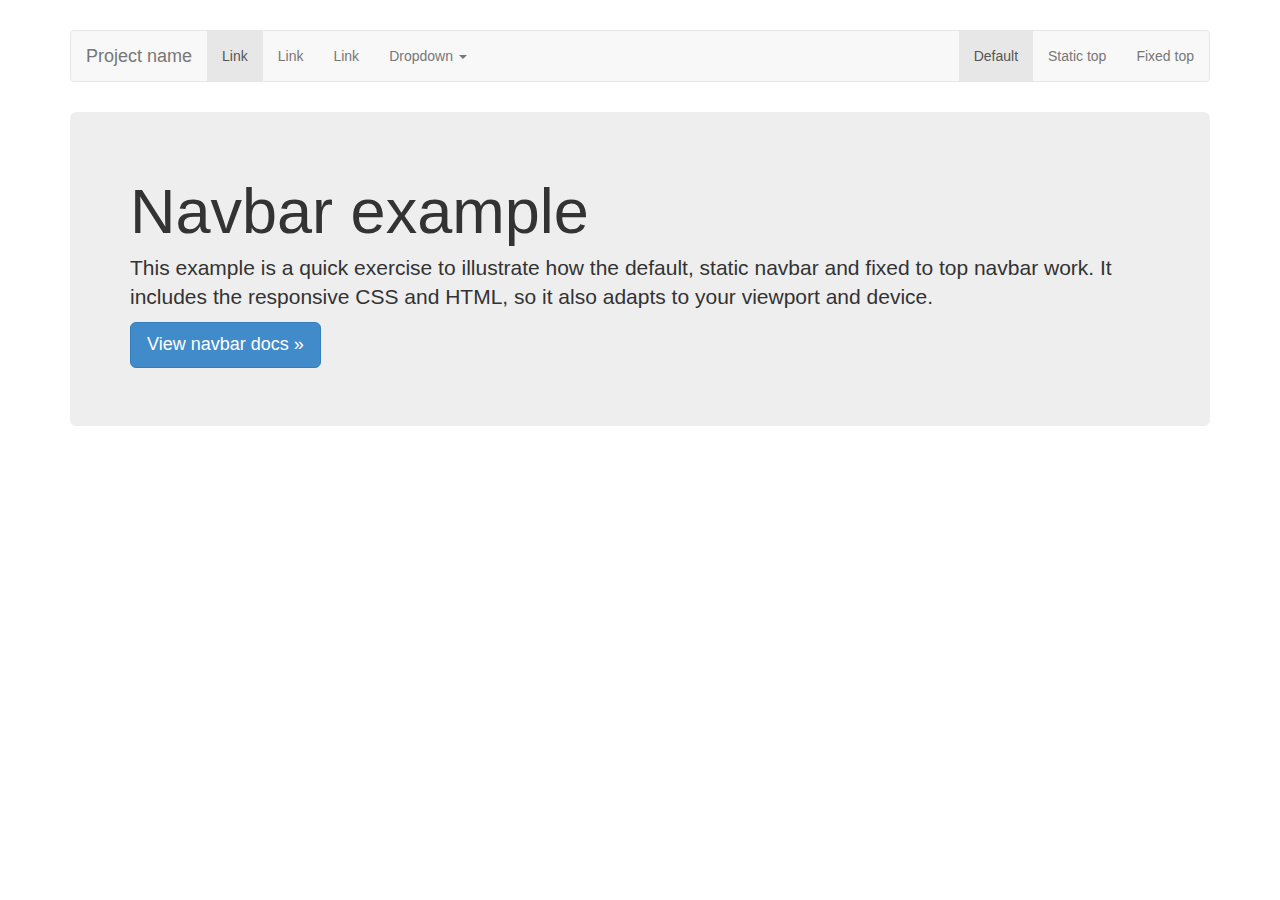
<file: lab4/bootstrap-3.0.0/examples/navbar/index.html>
<!DOCTYPE html>
<html lang="en">
  <head>
    <meta charset="utf-8">
    <meta name="viewport" content="width=device-width, initial-scale=1.0">
    <meta name="description" content="">
    <meta name="author" content="">
    <link rel="shortcut icon" href="../../assets/ico/favicon.png">

    <title>Navbar Template for Bootstrap</title>

    <!-- Bootstrap core CSS -->
    <link href="../../dist/css/bootstrap.css" rel="stylesheet">

    <!-- Custom styles for this template -->
    <link href="navbar.css" rel="stylesheet">

    <!-- HTML5 shim and Respond.js IE8 support of HTML5 elements and media queries -->
    <!--[if lt IE 9]>
      <script src="../../assets/js/html5shiv.js"></script>
      <script src="../../assets/js/respond.min.js"></script>
    <![endif]-->
  </head>

  <body>

    <div class="container">

      <!-- Static navbar -->
      <div class="navbar navbar-default">
        <div class="navbar-header">
          <button type="button" class="navbar-toggle" data-toggle="collapse" data-target=".navbar-collapse">
            <span class="icon-bar"></span>
            <span class="icon-bar"></span>
            <span class="icon-bar"></span>
          </button>
          <a class="navbar-brand" href="#">Project name</a>
        </div>
        <div class="navbar-collapse collapse">
          <ul class="nav navbar-nav">
            <li class="active"><a href="#">Link</a></li>
            <li><a href="#">Link</a></li>
            <li><a href="#">Link</a></li>
            <li class="dropdown">
              <a href="#" class="dropdown-toggle" data-toggle="dropdown">Dropdown <b class="caret"></b></a>
              <ul class="dropdown-menu">
                <li><a href="#">Action</a></li>
                <li><a href="#">Another action</a></li>
                <li><a href="#">Something else here</a></li>
                <li class="divider"></li>
                <li class="dropdown-header">Nav header</li>
                <li><a href="#">Separated link</a></li>
                <li><a href="#">One more separated link</a></li>
              </ul>
            </li>
          </ul>
          <ul class="nav navbar-nav navbar-right">
            <li class="active"><a href="./">Default</a></li>
            <li><a href="../navbar-static-top/">Static top</a></li>
            <li><a href="../navbar-fixed-top/">Fixed top</a></li>
          </ul>
        </div><!--/.nav-collapse -->
      </div>

      <!-- Main component for a primary marketing message or call to action -->
      <div class="jumbotron">
        <h1>Navbar example</h1>
        <p>This example is a quick exercise to illustrate how the default, static navbar and fixed to top navbar work. It includes the responsive CSS and HTML, so it also adapts to your viewport and device.</p>
        <p>
          <a class="btn btn-lg btn-primary" href="../../components/#navbar">View navbar docs &raquo;</a>
        </p>
      </div>

    </div> <!-- /container -->


    <!-- Bootstrap core JavaScript
    ================================================== -->
    <!-- Placed at the end of the document so the pages load faster -->
    <script src="../../assets/js/jquery.js"></script>
    <script src="../../dist/js/bootstrap.min.js"></script>
  </body>
</html>
</file>
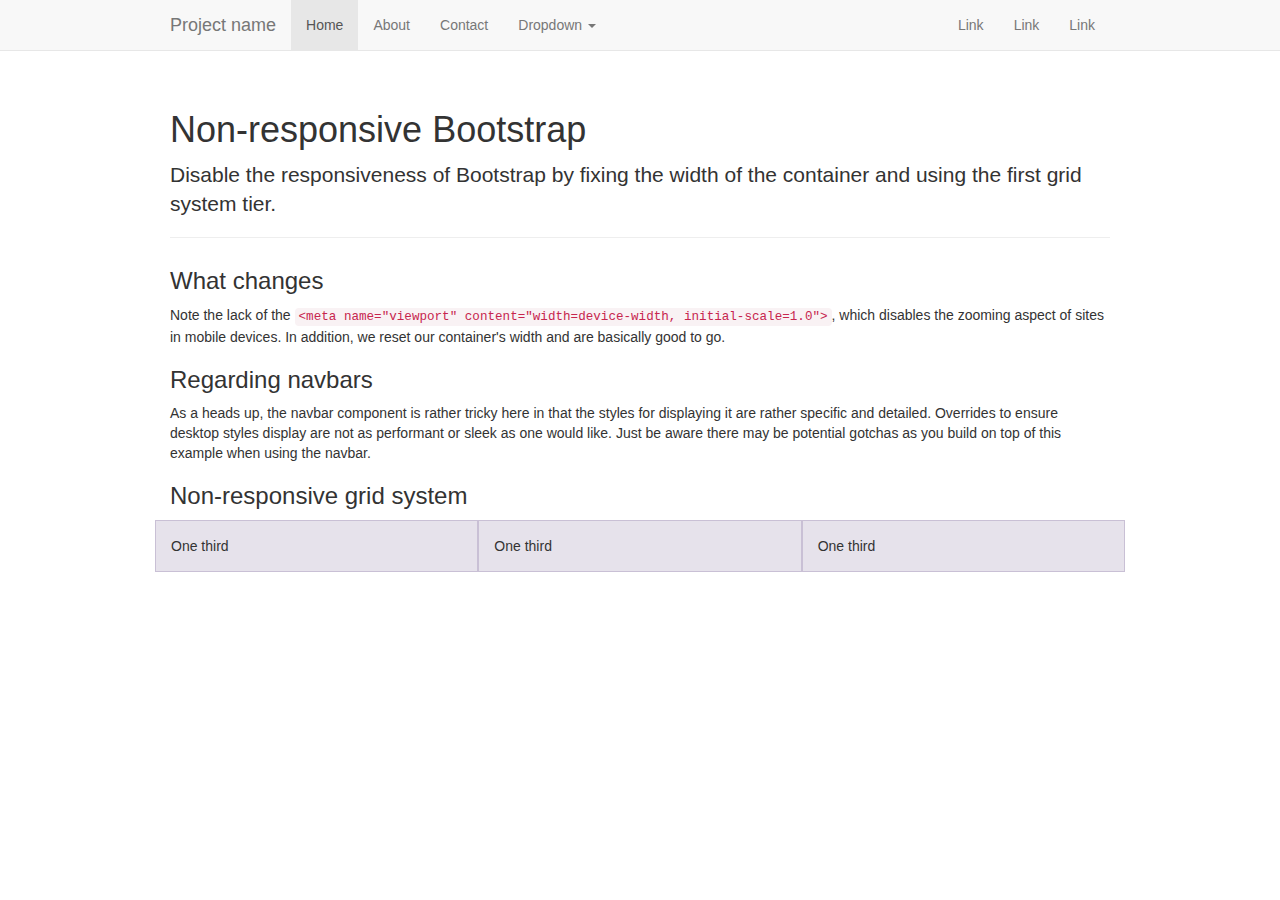
<file: lab4/bootstrap-3.0.0/examples/non-responsive/index.html>
<!DOCTYPE html>
<html lang="en">
  <head>
    <meta charset="utf-8">
    <meta name="description" content="">
    <meta name="author" content="">

    <!-- Note there is no responsive meta tag here -->

    <link rel="shortcut icon" href="../../assets/ico/favicon.png">

    <title>Non-responsive Template for Bootstrap</title>

    <!-- Bootstrap core CSS -->
    <link href="../../dist/css/bootstrap.css" rel="stylesheet">

    <!-- Custom styles for this template -->
    <link href="non-responsive.css" rel="stylesheet">

    <!-- HTML5 shim and Respond.js IE8 support of HTML5 elements and media queries -->
    <!--[if lt IE 9]>
      <script src="../../assets/js/html5shiv.js"></script>
      <script src="../../assets/js/respond.min.js"></script>
    <![endif]-->
  </head>

  <body>

    <!-- Fixed navbar -->
    <div class="navbar navbar-default navbar-fixed-top">
      <div class="container">
        <div class="navbar-header">
          <button type="button" class="navbar-toggle" data-toggle="collapse" data-target=".navbar-collapse">
            <span class="icon-bar"></span>
            <span class="icon-bar"></span>
            <span class="icon-bar"></span>
          </button>
          <a class="navbar-brand" href="#">Project name</a>
        </div>
        <div class="navbar-collapse collapse">
          <ul class="nav navbar-nav">
            <li class="active"><a href="#">Home</a></li>
            <li><a href="#about">About</a></li>
            <li><a href="#contact">Contact</a></li>
            <li class="dropdown">
              <a href="#" class="dropdown-toggle" data-toggle="dropdown">Dropdown <b class="caret"></b></a>
              <ul class="dropdown-menu">
                <li><a href="#">Action</a></li>
                <li><a href="#">Another action</a></li>
                <li><a href="#">Something else here</a></li>
                <li class="divider"></li>
                <li class="dropdown-header">Nav header</li>
                <li><a href="#">Separated link</a></li>
                <li><a href="#">One more separated link</a></li>
              </ul>
            </li>
          </ul>
          <ul class="nav navbar-nav navbar-right">
            <li><a href="#">Link</a></li>
            <li><a href="#">Link</a></li>
            <li><a href="#">Link</a></li>
          </ul>
        </div><!--/.nav-collapse -->
      </div>
    </div>

    <div class="container">

      <div class="page-header">
        <h1>Non-responsive Bootstrap</h1>
        <p class="lead">Disable the responsiveness of Bootstrap by fixing the width of the container and using the first grid system tier.</p>
      </div>

      <h3>What changes</h3>
      <p>Note the lack of the <code>&lt;meta name="viewport" content="width=device-width, initial-scale=1.0"&gt;</code>, which disables the zooming aspect of sites in mobile devices. In addition, we reset our container's width and are basically good to go.</p>

      <h3>Regarding navbars</h3>
      <p>As a heads up, the navbar component is rather tricky here in that the styles for displaying it are rather specific and detailed. Overrides to ensure desktop styles display are not as performant or sleek as one would like. Just be aware there may be potential gotchas as you build on top of this example when using the navbar.</p>

      <h3>Non-responsive grid system</h3>
      <div class="row">
        <div class="col-xs-4">One third</div>
        <div class="col-xs-4">One third</div>
        <div class="col-xs-4">One third</div>
      </div>

    </div> <!-- /container -->


    <!-- Bootstrap core JavaScript
    ================================================== -->
    <!-- Placed at the end of the document so the pages load faster -->
    <script src="../../assets/js/jquery.js"></script>
    <script src="../../dist/js/bootstrap.min.js"></script>
  </body>
</html>
</file>
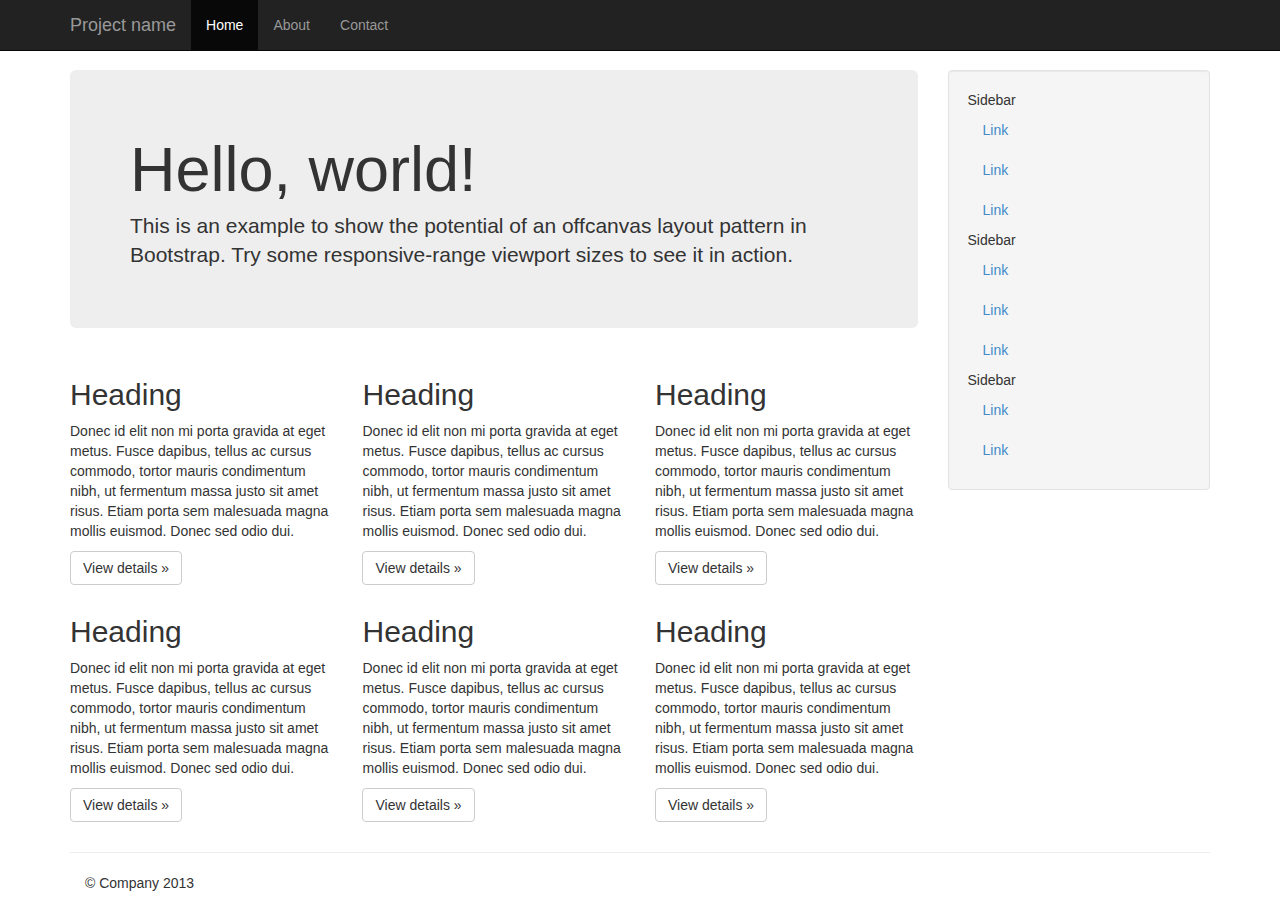
<file: lab4/bootstrap-3.0.0/examples/offcanvas/index.html>
<!DOCTYPE html>
<html lang="en">
  <head>
    <meta charset="utf-8">
    <meta name="viewport" content="width=device-width, initial-scale=1.0">
    <meta name="description" content="">
    <meta name="author" content="">
    <link rel="shortcut icon" href="../../assets/ico/favicon.png">

    <title>Off Canvas Template for Bootstrap</title>

    <!-- Bootstrap core CSS -->
    <link href="../../dist/css/bootstrap.min.css" rel="stylesheet">

    <!-- Custom styles for this template -->
    <link href="offcanvas.css" rel="stylesheet">

    <!-- HTML5 shim and Respond.js IE8 support of HTML5 elements and media queries -->
    <!--[if lt IE 9]>
      <script src="../../assets/js/html5shiv.js"></script>
      <script src="../../assets/js/respond.min.js"></script>
    <![endif]-->
  </head>

  <body>
    <div class="navbar navbar-fixed-top navbar-inverse" role="navigation">
      <div class="container">
        <div class="navbar-header">
          <button type="button" class="navbar-toggle" data-toggle="collapse" data-target=".navbar-collapse">
            <span class="icon-bar"></span>
            <span class="icon-bar"></span>
            <span class="icon-bar"></span>
          </button>
          <a class="navbar-brand" href="#">Project name</a>
        </div>
        <div class="collapse navbar-collapse">
          <ul class="nav navbar-nav">
            <li class="active"><a href="#">Home</a></li>
            <li><a href="#about">About</a></li>
            <li><a href="#contact">Contact</a></li>
          </ul>
        </div><!-- /.nav-collapse -->
      </div><!-- /.container -->
    </div><!-- /.navbar -->

    <div class="container">

      <div class="row row-offcanvas row-offcanvas-right">
        <div class="col-xs-12 col-sm-9">
          <p class="pull-right visible-xs">
            <button type="button" class="btn btn-primary btn-xs" data-toggle="offcanvas">Toggle nav</button>
          </p>
          <div class="jumbotron">
            <h1>Hello, world!</h1>
            <p>This is an example to show the potential of an offcanvas layout pattern in Bootstrap. Try some responsive-range viewport sizes to see it in action.</p>
          </div>
          <div class="row">
            <div class="col-6 col-sm-6 col-lg-4">
              <h2>Heading</h2>
              <p>Donec id elit non mi porta gravida at eget metus. Fusce dapibus, tellus ac cursus commodo, tortor mauris condimentum nibh, ut fermentum massa justo sit amet risus. Etiam porta sem malesuada magna mollis euismod. Donec sed odio dui. </p>
              <p><a class="btn btn-default" href="#">View details &raquo;</a></p>
            </div><!--/span-->
            <div class="col-6 col-sm-6 col-lg-4">
              <h2>Heading</h2>
              <p>Donec id elit non mi porta gravida at eget metus. Fusce dapibus, tellus ac cursus commodo, tortor mauris condimentum nibh, ut fermentum massa justo sit amet risus. Etiam porta sem malesuada magna mollis euismod. Donec sed odio dui. </p>
              <p><a class="btn btn-default" href="#">View details &raquo;</a></p>
            </div><!--/span-->
            <div class="col-6 col-sm-6 col-lg-4">
              <h2>Heading</h2>
              <p>Donec id elit non mi porta gravida at eget metus. Fusce dapibus, tellus ac cursus commodo, tortor mauris condimentum nibh, ut fermentum massa justo sit amet risus. Etiam porta sem malesuada magna mollis euismod. Donec sed odio dui. </p>
              <p><a class="btn btn-default" href="#">View details &raquo;</a></p>
            </div><!--/span-->
            <div class="col-6 col-sm-6 col-lg-4">
              <h2>Heading</h2>
              <p>Donec id elit non mi porta gravida at eget metus. Fusce dapibus, tellus ac cursus commodo, tortor mauris condimentum nibh, ut fermentum massa justo sit amet risus. Etiam porta sem malesuada magna mollis euismod. Donec sed odio dui. </p>
              <p><a class="btn btn-default" href="#">View details &raquo;</a></p>
            </div><!--/span-->
            <div class="col-6 col-sm-6 col-lg-4">
              <h2>Heading</h2>
              <p>Donec id elit non mi porta gravida at eget metus. Fusce dapibus, tellus ac cursus commodo, tortor mauris condimentum nibh, ut fermentum massa justo sit amet risus. Etiam porta sem malesuada magna mollis euismod. Donec sed odio dui. </p>
              <p><a class="btn btn-default" href="#">View details &raquo;</a></p>
            </div><!--/span-->
            <div class="col-6 col-sm-6 col-lg-4">
              <h2>Heading</h2>
              <p>Donec id elit non mi porta gravida at eget metus. Fusce dapibus, tellus ac cursus commodo, tortor mauris condimentum nibh, ut fermentum massa justo sit amet risus. Etiam porta sem malesuada magna mollis euismod. Donec sed odio dui. </p>
              <p><a class="btn btn-default" href="#">View details &raquo;</a></p>
            </div><!--/span-->
          </div><!--/row-->
        </div><!--/span-->

        <div class="col-xs-6 col-sm-3 sidebar-offcanvas" id="sidebar" role="navigation">
          <div class="well sidebar-nav">
            <ul class="nav">
              <li>Sidebar</li>
              <li class="active"><a href="#">Link</a></li>
              <li><a href="#">Link</a></li>
              <li><a href="#">Link</a></li>
              <li>Sidebar</li>
              <li><a href="#">Link</a></li>
              <li><a href="#">Link</a></li>
              <li><a href="#">Link</a></li>
              <li>Sidebar</li>
              <li><a href="#">Link</a></li>
              <li><a href="#">Link</a></li>
            </ul>
          </div><!--/.well -->
        </div><!--/span-->
      </div><!--/row-->

      <hr>

      <footer>
        <p>&copy; Company 2013</p>
      </footer>

    </div><!--/.container-->



    <!-- Bootstrap core JavaScript
    ================================================== -->
    <!-- Placed at the end of the document so the pages load faster -->
    <script src="../../assets/js/jquery.js"></script>
    <script src="../../dist/js/bootstrap.min.js"></script>
    <script src="offcanvas.js"></script>
  </body>
</html>
</file>
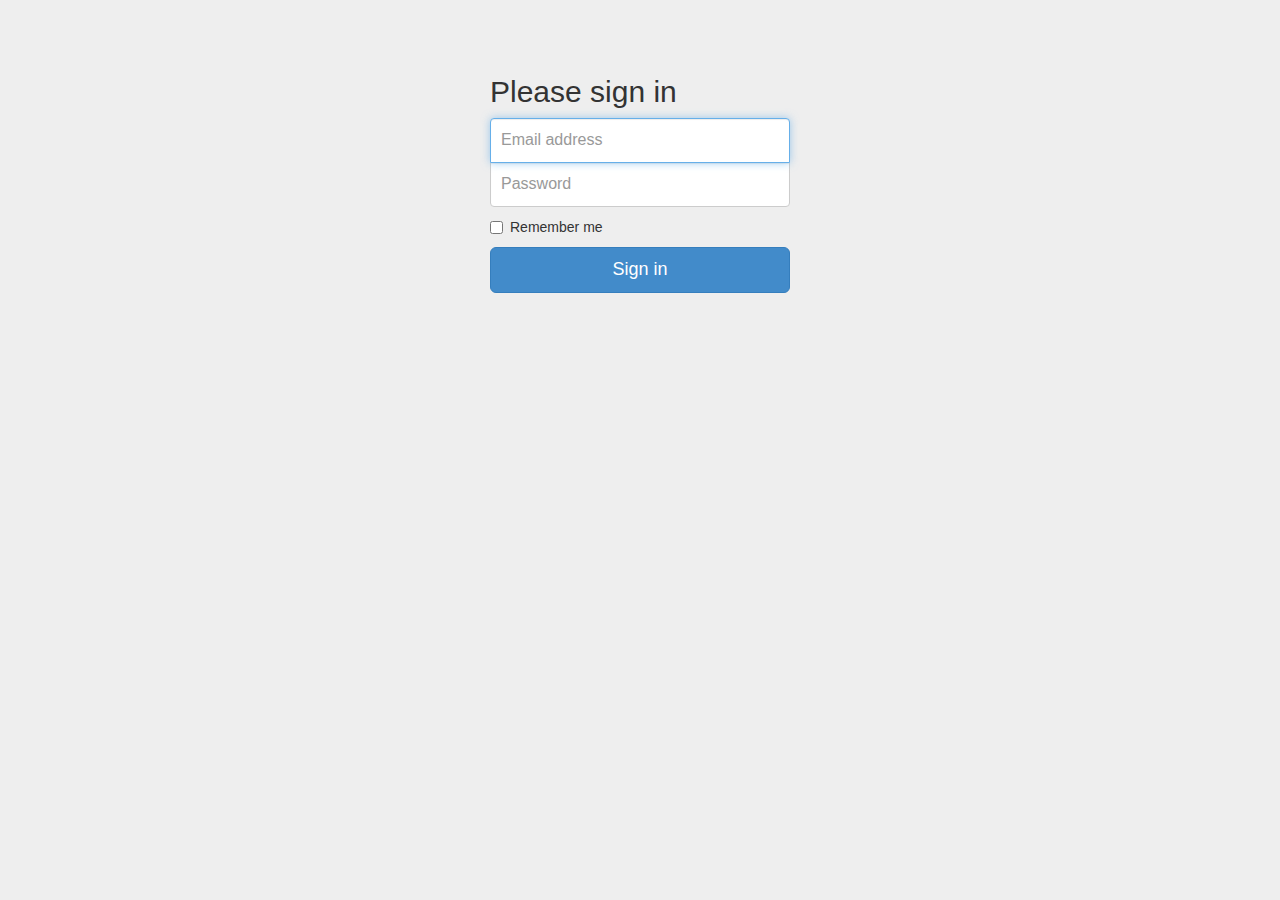
<file: lab4/bootstrap-3.0.0/examples/signin/index.html>
<!DOCTYPE html>
<html lang="en">
  <head>
    <meta charset="utf-8">
    <meta name="viewport" content="width=device-width, initial-scale=1.0">
    <meta name="description" content="">
    <meta name="author" content="">
    <link rel="shortcut icon" href="../../assets/ico/favicon.png">

    <title>Signin Template for Bootstrap</title>

    <!-- Bootstrap core CSS -->
    <link href="../../dist/css/bootstrap.css" rel="stylesheet">

    <!-- Custom styles for this template -->
    <link href="signin.css" rel="stylesheet">

    <!-- HTML5 shim and Respond.js IE8 support of HTML5 elements and media queries -->
    <!--[if lt IE 9]>
      <script src="../../assets/js/html5shiv.js"></script>
      <script src="../../assets/js/respond.min.js"></script>
    <![endif]-->
  </head>

  <body>

    <div class="container">

      <form class="form-signin">
        <h2 class="form-signin-heading">Please sign in</h2>
        <input type="text" class="form-control" placeholder="Email address" autofocus>
        <input type="password" class="form-control" placeholder="Password">
        <label class="checkbox">
          <input type="checkbox" value="remember-me"> Remember me
        </label>
        <button class="btn btn-lg btn-primary btn-block" type="submit">Sign in</button>
      </form>

    </div> <!-- /container -->


    <!-- Bootstrap core JavaScript
    ================================================== -->
    <!-- Placed at the end of the document so the pages load faster -->
  </body>
</html>
</file>
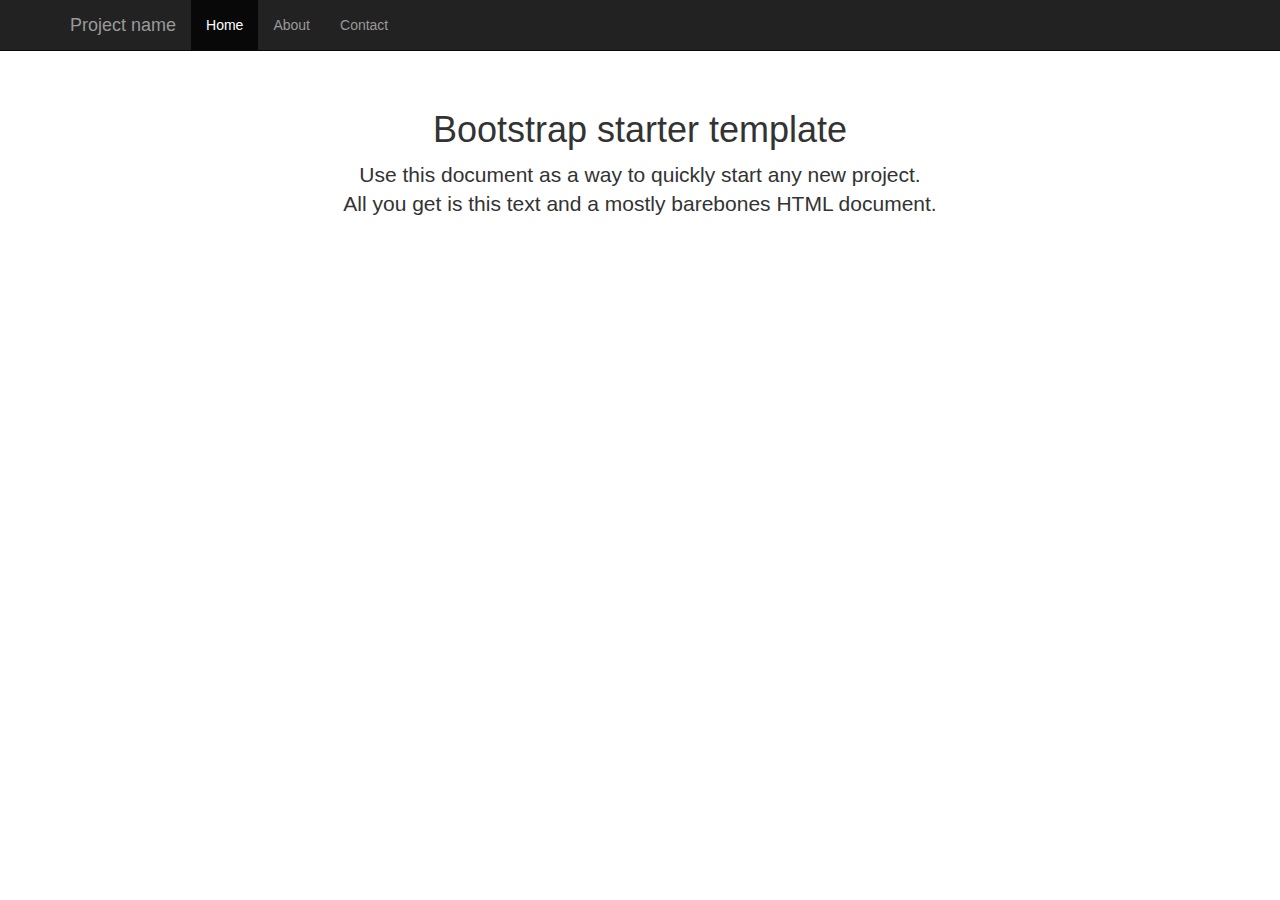
<file: lab4/bootstrap-3.0.0/examples/starter-template/index.html>
<!DOCTYPE html>
<html lang="en">
  <head>
    <meta charset="utf-8">
    <meta name="viewport" content="width=device-width, initial-scale=1.0">
    <meta name="description" content="">
    <meta name="author" content="">
    <link rel="shortcut icon" href="../../assets/ico/favicon.png">

    <title>Starter Template for Bootstrap</title>

    <!-- Bootstrap core CSS -->
    <link href="../../dist/css/bootstrap.css" rel="stylesheet">

    <!-- Custom styles for this template -->
    <link href="starter-template.css" rel="stylesheet">

    <!-- HTML5 shim and Respond.js IE8 support of HTML5 elements and media queries -->
    <!--[if lt IE 9]>
      <script src="../../assets/js/html5shiv.js"></script>
      <script src="../../assets/js/respond.min.js"></script>
    <![endif]-->
  </head>

  <body>

    <div class="navbar navbar-inverse navbar-fixed-top">
      <div class="container">
        <div class="navbar-header">
          <button type="button" class="navbar-toggle" data-toggle="collapse" data-target=".navbar-collapse">
            <span class="icon-bar"></span>
            <span class="icon-bar"></span>
            <span class="icon-bar"></span>
          </button>
          <a class="navbar-brand" href="#">Project name</a>
        </div>
        <div class="collapse navbar-collapse">
          <ul class="nav navbar-nav">
            <li class="active"><a href="#">Home</a></li>
            <li><a href="#about">About</a></li>
            <li><a href="#contact">Contact</a></li>
          </ul>
        </div><!--/.nav-collapse -->
      </div>
    </div>

    <div class="container">

      <div class="starter-template">
        <h1>Bootstrap starter template</h1>
        <p class="lead">Use this document as a way to quickly start any new project.<br> All you get is this text and a mostly barebones HTML document.</p>
      </div>

    </div><!-- /.container -->


    <!-- Bootstrap core JavaScript
    ================================================== -->
    <!-- Placed at the end of the document so the pages load faster -->
    <script src="../../assets/js/jquery.js"></script>
    <script src="../../dist/js/bootstrap.min.js"></script>
  </body>
</html>
</file>
<file: lab3/css/index.css>
body {
  font-family: Arial, Helvetica, sans-serif;
  margin: 0;
  background-color: #1b2838;
  color: #acb2b8;
}

header {
  color: #b8b6b4;
  height: 10%;
  background-color: #171a21;
  display: flex;
  text-align: center;
}

nav {
  margin: auto 3em;
}

li {
  display: inline-block;
}

nav li {
  padding: 0 1em;
}

a {
  color: #b8b6b4;
  text-decoration:none;
}

a:hover{
  color: #87bff2;
}

nav li a {
  color: #b8b6b4;
}

aside {
  float:right;
  margin: 1% 5%;
  width: 30%;
  background-color: #171a21;
}

aside a {
  color: white;
}

aside img, aside ul {
  padding: 0;
  width: 100%;
}

aside li {
  display: block;
  text-align: center;
  padding: 0.2em 0;
}

.title, h2 {
  color: #ebebeb;
}

.title {
  margin: 1em 5%;
  display: inline;
  display: flex;
  text-align: center;
}

.title img {
  border: #b8b6b4 solid 2px;
}

.title div {
  display: inline;
  padding-left: 1em;
  margin: auto 0;
  font-size: x-large;
  font-weight: bold;
}

.title span {
  font-weight: normal;
  font-size: small;
}

.title .symbol {
  color: #b8b6b4;
  font-size: large;
}

section {
  margin: 0 5%;
}

section blockquote {
  margin: 0;
  width: 60%;
  font-size: small;
  background-color: #171a21;
  padding: 0.7em;
  color: #b8b6b4;
  border-top: 1px solid rgba(85, 125, 171, 0.6)
}

p small {
  margin: 0;
  padding: 0;
  color: #b8b6b4;
}

hr {
  width: 90%;
  margin: 0 5%;
  border-width:0;
  height: 1px;
  color:rgba(85, 125, 171, 0.6);
  background-color:rgba(85, 125, 171, 0.6);
}

.value ul {
  display: inline-block;
}

.value {
  color: #b8b6b4;
  font-size: small;
}

.value li {
  padding: 0.2em 0.6em;
  background-color: rgba(85, 125, 171, 0.6);
  border-radius: 3px;
}

h3 {
  color: #ebebeb;
}

h4 {
  font-weight: normal;
  color: #ebebeb;
  margin: 0;
}

h4 small {
  color: #56707f;
}

.comment li {
  display: block;
  margin: 1.5em 0;
}

.active {
  color:#87bff2;
}

h1 {
  margin: 0.5em 2.5em;
}

input, textarea {
  padding: 0.5em;
  margin: 0.5em 0;
  width: 35%;
  background-color: #171a21;
  border: #56707f solid 1px;
  border-radius: 3px;
  color: #acb2b8
}

select {
  background-color: #171a21;
  border: #56707f solid 1px;
  color: #acb2b8
}

input[type="checkbox"], input[type="radio"] {
  width: 2em;
}

input[type="button"],input[type="submit"]  {
  background-color: #56707f;
  border: #171a21 solid 1px;
  width: 4em;
}

input[type="button"],input[type="submit"],input[type="checkbox"], input[type="radio"], select:hover {
  cursor: pointer;
}

textarea {
  height: 15em;
}
</file>
<file: lab4/bootstrap-3.0.0/examples/grid/grid.css>
.container {
  padding-left: 15px;
  padding-right: 15px;
}

h4 {
  margin-top: 25px;
}
.row {
  margin-bottom: 20px;
}
.row .row {
  margin-top: 10px;
  margin-bottom: 0;
}
[class*="col-"] {
  padding-top: 15px;
  padding-bottom: 15px;
  background-color: #eee;
  border: 1px solid #ddd;
  background-color: rgba(86,61,124,.15);
  border: 1px solid rgba(86,61,124,.2);
}

hr {
  margin-top: 40px;
  margin-bottom: 40px;
}
</file>
<file: lab4/bootstrap-3.0.0/examples/jumbotron-narrow/jumbotron-narrow.css>
/* Space out content a bit */
body {
  padding-top: 20px;
  padding-bottom: 20px;
}

/* Everything but the jumbotron gets side spacing for mobile first views */
.header,
.marketing,
.footer {
  padding-left: 15px;
  padding-right: 15px;
}

/* Custom page header */
.header {
  border-bottom: 1px solid #e5e5e5;
}
/* Make the masthead heading the same height as the navigation */
.header h3 {
  margin-top: 0;
  margin-bottom: 0;
  line-height: 40px;
  padding-bottom: 19px;
}

/* Custom page footer */
.footer {
  padding-top: 19px;
  color: #777;
  border-top: 1px solid #e5e5e5;
}

/* Customize container */
@media (min-width: 768px) {
  .container {
    max-width: 730px;
  }
}
.container-narrow > hr {
  margin: 30px 0;
}

/* Main marketing message and sign up button */
.jumbotron {
  text-align: center;
  border-bottom: 1px solid #e5e5e5;
}
.jumbotron .btn {
  font-size: 21px;
  padding: 14px 24px;
}

/* Supporting marketing content */
.marketing {
  margin: 40px 0;
}
.marketing p + h4 {
  margin-top: 28px;
}

/* Responsive: Portrait tablets and up */
@media screen and (min-width: 768px) {
  /* Remove the padding we set earlier */
  .header,
  .marketing,
  .footer {
    padding-left: 0;
    padding-right: 0;
  }
  /* Space out the masthead */
  .header {
    margin-bottom: 30px;
  }
  /* Remove the bottom border on the jumbotron for visual effect */
  .jumbotron {
    border-bottom: 0;
  }
}
</file>
<file: lab4/bootstrap-3.0.0/examples/jumbotron/jumbotron.css>
/* Move down content because we have a fixed navbar that is 50px tall */
body {
  padding-top: 50px;
  padding-bottom: 20px;
}
</file>
<file: lab4/bootstrap-3.0.0/examples/justified-nav/justified-nav.css>
body {
  padding-top: 20px;
}

.footer {
  border-top: 1px solid #eee;
  margin-top: 40px;
  padding-top: 40px;
  padding-bottom: 40px;
}

/* Main marketing message and sign up button */
.jumbotron {
  text-align: center;
  background-color: transparent;
}
.jumbotron .btn {
  font-size: 21px;
  padding: 14px 24px;
}

/* Customize the nav-justified links to be fill the entire space of the .navbar */

.nav-justified {
  background-color: #eee;
  border-radius: 5px;
  border: 1px solid #ccc;
}
.nav-justified > li > a {
  padding-top: 15px;
  padding-bottom: 15px;
  color: #777;
  font-weight: bold;
  text-align: center;
  border-bottom: 1px solid #d5d5d5;
  background-color: #e5e5e5; /* Old browsers */
  background-repeat: repeat-x; /* Repeat the gradient */
  background-image: -moz-linear-gradient(top, #f5f5f5 0%, #e5e5e5 100%); /* FF3.6+ */
  background-image: -webkit-gradient(linear, left top, left bottom, color-stop(0%,#f5f5f5), color-stop(100%,#e5e5e5)); /* Chrome,Safari4+ */
  background-image: -webkit-linear-gradient(top, #f5f5f5 0%,#e5e5e5 100%); /* Chrome 10+,Safari 5.1+ */
  background-image: -ms-linear-gradient(top, #f5f5f5 0%,#e5e5e5 100%); /* IE10+ */
  background-image: -o-linear-gradient(top, #f5f5f5 0%,#e5e5e5 100%); /* Opera 11.10+ */
  filter: progid:DXImageTransform.Microsoft.gradient( startColorstr='#f5f5f5', endColorstr='#e5e5e5',GradientType=0 ); /* IE6-9 */
  background-image: linear-gradient(top, #f5f5f5 0%,#e5e5e5 100%); /* W3C */
}
.nav-justified > .active > a,
.nav-justified > .active > a:hover,
.nav-justified > .active > a:focus {
  background-color: #ddd;
  background-image: none;
  box-shadow: inset 0 3px 7px rgba(0,0,0,.15);
}
.nav-justified > li:first-child > a {
  border-radius: 5px 5px 0 0;
}
.nav-justified > li:last-child > a {
  border-bottom: 0;
  border-radius: 0 0 5px 5px;
}

@media (min-width: 768px) {
  .nav-justified {
    max-height: 52px;
  }
  .nav-justified > li > a {
    border-left: 1px solid #fff;
    border-right: 1px solid #d5d5d5;
  }
  .nav-justified > li:first-child > a {
    border-left: 0;
    border-radius: 5px 0 0 5px;
  }
  .nav-justified > li:last-child > a {
    border-radius: 0 5px 5px 0;
    border-right: 0;
  }
}

/* Responsive: Portrait tablets and up */
@media screen and (min-width: 768px) {
  /* Remove the padding we set earlier */
  .masthead,
  .marketing,
  .footer {
    padding-left: 0;
    padding-right: 0;
  }
}
</file>
<file: lab4/bootstrap-3.0.0/examples/navbar-fixed-top/navbar-fixed-top.css>
body {
  min-height: 2000px;
  padding-top: 70px;
}
</file>
<file: lab4/bootstrap-3.0.0/examples/navbar-static-top/navbar-static-top.css>
body {
  min-height: 2000px;
}

.navbar-static-top {
  margin-bottom: 19px;
}
</file>
<file: lab4/bootstrap-3.0.0/examples/navbar/navbar.css>
body {
padding: 30px;
}

.navbar {
margin-bottom: 30px;
}
</file>
<file: lab4/bootstrap-3.0.0/examples/non-responsive/non-responsive.css>
/* Template-specific stuff
 *
 * Customizations just for the template—these are not necessary for anything
 * with disabling the responsiveness.
 */

/* Account for fixed navbar */
body {
  padding-top: 70px;
  padding-bottom: 30px;
}

/* Finesse the page header spacing */
.page-header {
  margin-bottom: 30px;
}
.page-header .lead {
  margin-bottom: 10px;
}


/* Non-responsive overrides
 *
 * Utilitze the following CSS to disable the responsive-ness of the container,
 * grid system, and navbar.
 */

/* Reset the container */
.container {
  max-width: none !important;
  width: 970px;
}

/* Demonstrate the grids */
.col-xs-4 {
  padding-top: 15px;
  padding-bottom: 15px;
  background-color: #eee;
  border: 1px solid #ddd;
  background-color: rgba(86,61,124,.15);
  border: 1px solid rgba(86,61,124,.2);
}

.container .navbar-header,
.container .navbar-collapse {
  margin-right: 0;
  margin-left: 0;
}

/* Always float the navbar header */
.navbar-header {
  float: left;
}

/* Undo the collapsing navbar */
.navbar-collapse {
  display: block !important;
  height: auto !important;
  padding-bottom: 0;
  overflow: visible !important;
}

.navbar-toggle {
  display: none;
}

.navbar-brand {
  margin-left: -15px;
}

/* Always apply the floated nav */
.navbar-nav {
  float: left;
  margin: 0;
}
.navbar-nav > li {
  float: left;
}
.navbar-nav > li > a {
  padding: 15px;
}

/* Redeclare since we override the float above */
.navbar-nav.navbar-right {
  float: right;
}

/* Undo custom dropdowns */
.navbar .open .dropdown-menu {
  position: absolute;
  float: left;
  background-color: #fff;
  border: 1px solid #cccccc;
  border: 1px solid rgba(0, 0, 0, 0.15);
  border-width: 0 1px 1px;
  border-radius: 0 0 4px 4px;
  -webkit-box-shadow: 0 6px 12px rgba(0, 0, 0, 0.175);
          box-shadow: 0 6px 12px rgba(0, 0, 0, 0.175);
}
.navbar .open .dropdown-menu > li > a {
  color: #333;
}
.navbar .open .dropdown-menu > li > a:hover,
.navbar .open .dropdown-menu > li > a:focus,
.navbar .open .dropdown-menu > .active > a,
.navbar .open .dropdown-menu > .active > a:hover,
.navbar .open .dropdown-menu > .active > a:focus {
  color: #fff !important;
  background-color: #428bca !important;
}
.navbar .open .dropdown-menu > .disabled > a,
.navbar .open .dropdown-menu > .disabled > a:hover,
.navbar .open .dropdown-menu > .disabled > a:focus {
  color: #999 !important;
  background-color: transparent !important;
}
</file>
<file: lab4/bootstrap-3.0.0/examples/offcanvas/offcanvas.css>
/*
 * Style twaks
 * --------------------------------------------------
 */
body {
  padding-top: 70px;
}
footer {
  padding-left: 15px;
  padding-right: 15px;
}

/*
 * Off Canvas
 * --------------------------------------------------
 */
@media screen and (max-width: 768px) {
  .row-offcanvas {
    position: relative;
    -webkit-transition: all 0.25s ease-out;
    -moz-transition: all 0.25s ease-out;
    transition: all 0.25s ease-out;
  }

  .row-offcanvas-right
  .sidebar-offcanvas {
    right: -50%; /* 6 columns */
  }

  .row-offcanvas-left
  .sidebar-offcanvas {
    left: -50%; /* 6 columns */
  }

  .row-offcanvas-right.active {
    right: 50%; /* 6 columns */
  }

  .row-offcanvas-left.active {
    left: 50%; /* 6 columns */
  }

  .sidebar-offcanvas {
    position: absolute;
    top: 0;
    width: 50%; /* 6 columns */
  }
}
</file>
<file: lab4/bootstrap-3.0.0/examples/signin/signin.css>
body {
  padding-top: 40px;
  padding-bottom: 40px;
  background-color: #eee;
}

.form-signin {
  max-width: 330px;
  padding: 15px;
  margin: 0 auto;
}
.form-signin .form-signin-heading,
.form-signin .checkbox {
  margin-bottom: 10px;
}
.form-signin .checkbox {
  font-weight: normal;
}
.form-signin .form-control {
  position: relative;
  font-size: 16px;
  height: auto;
  padding: 10px;
  -webkit-box-sizing: border-box;
     -moz-box-sizing: border-box;
          box-sizing: border-box;
}
.form-signin .form-control:focus {
  z-index: 2;
}
.form-signin input[type="text"] {
  margin-bottom: -1px;
  border-bottom-left-radius: 0;
  border-bottom-right-radius: 0;
}
.form-signin input[type="password"] {
  margin-bottom: 10px;
  border-top-left-radius: 0;
  border-top-right-radius: 0;
}
</file>
<file: lab4/bootstrap-3.0.0/examples/starter-template/starter-template.css>
body {
  padding-top: 50px;
}
.starter-template {
  padding: 40px 15px;
  text-align: center;
}
</file>
